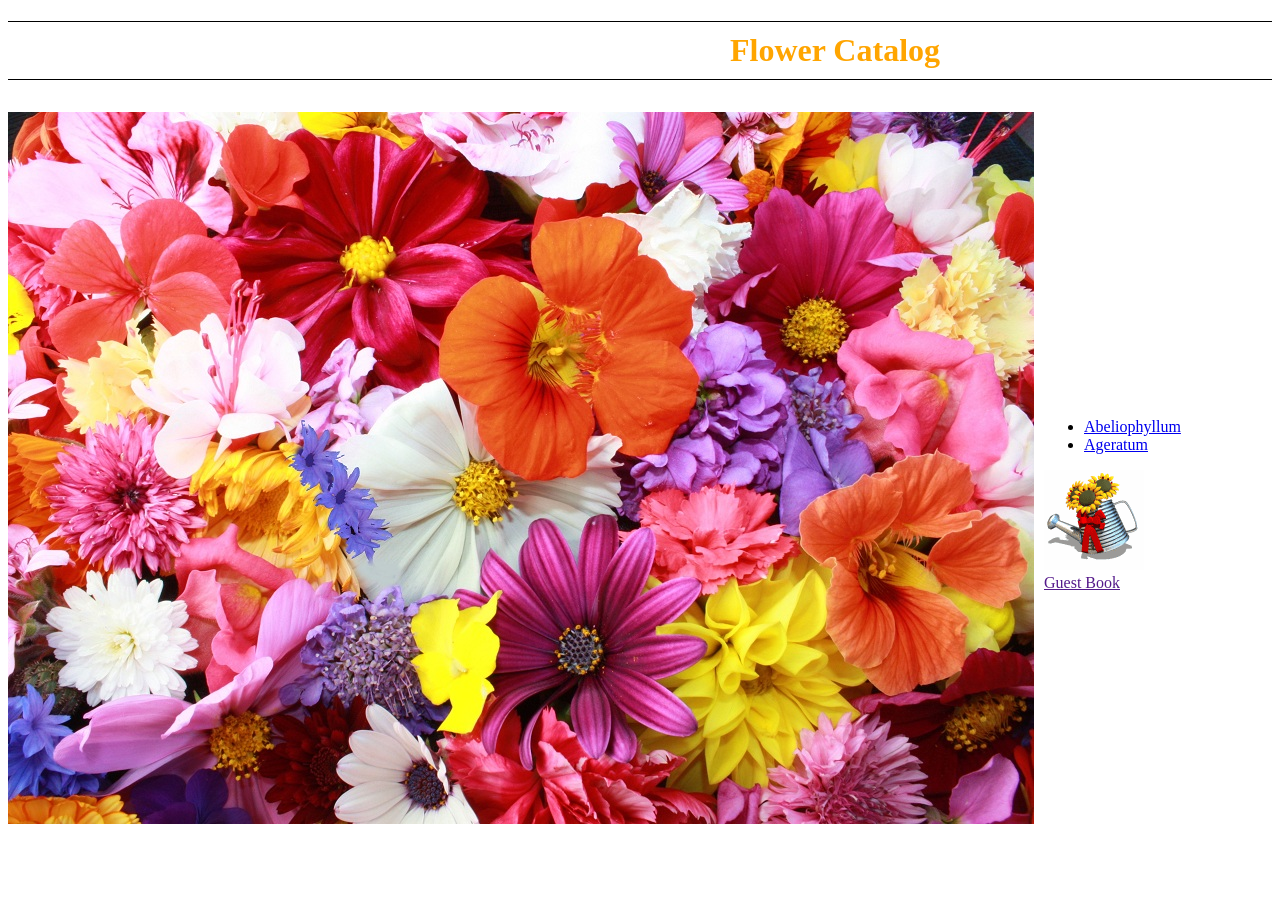
<file: index.html>
<!DOCTYPE html>
<html>

<head>
  <title>Flower Catalog</title>
  <link rel="stylesheet" type="text/css" media="screen" href="main.css" />
  <script src="main.js"></script>

</head>

<body>
  <h1 class="heading">Flower Catalog</h1>
  <div class="main">
    <div class="flower">
      <img src="./images/flower.jpg" alt="flower">
    </div>
    <div class="menu">
      <ul>
        <li>
          <a href="https://en.wikipedia.org/wiki/Abeliophyllum">Abeliophyllum</a>
        </li>
        <li>
          <a href="https://en.wikipedia.org/wiki/Ageratum">Ageratum</a>
        </li>
      </ul>
      <img id="jar" src="./images/wattering-jar.gif" alt="watering-jar">
      <div>
        <a href="">Guest Book</a>
      </div>
    </div>
  </div>
</body>
</file>
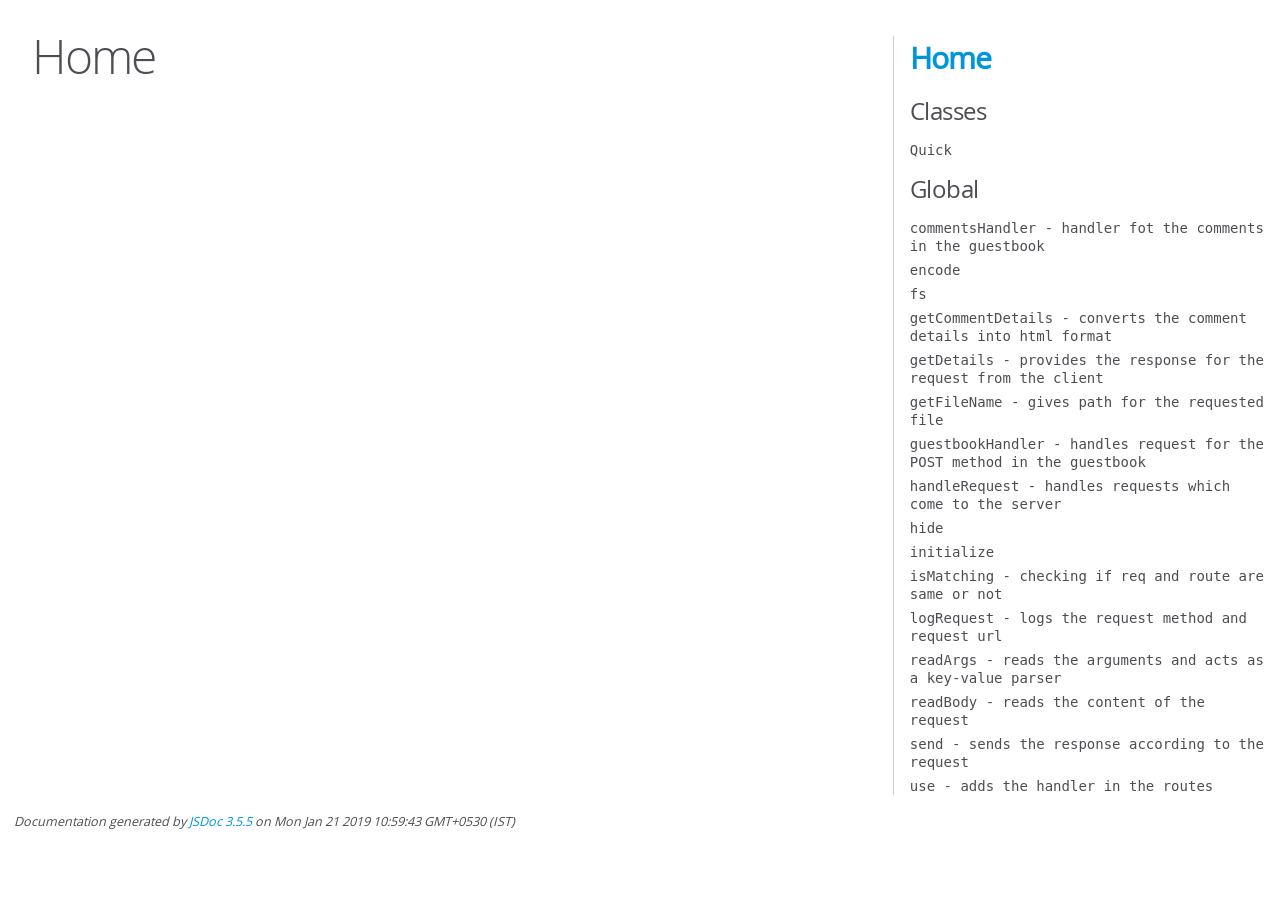
<file: out/index.html>
<!DOCTYPE html>
<html lang="en">
<head>
    <meta charset="utf-8">
    <title>JSDoc: Home</title>

    <script src="scripts/prettify/prettify.js"> </script>
    <script src="scripts/prettify/lang-css.js"> </script>
    <!--[if lt IE 9]>
      <script src="//html5shiv.googlecode.com/svn/trunk/html5.js"></script>
    <![endif]-->
    <link type="text/css" rel="stylesheet" href="styles/prettify-tomorrow.css">
    <link type="text/css" rel="stylesheet" href="styles/jsdoc-default.css">
</head>

<body>

<div id="main">

    <h1 class="page-title">Home</h1>

    



    


    <h3> </h3>










    









</div>

<nav>
    <h2><a href="index.html">Home</a></h2><h3>Classes</h3><ul><li><a href="Quick.html">Quick</a></li></ul><h3>Global</h3><ul><li><a href="global.html#commentsHandler-handlerfotthecommentsintheguestbook">commentsHandler - handler fot the comments in the guestbook</a></li><li><a href="global.html#encode">encode</a></li><li><a href="global.html#fs">fs</a></li><li><a href="global.html#getCommentDetails-convertsthecommentdetailsintohtmlformat">getCommentDetails - converts the comment details into html format</a></li><li><a href="global.html#getDetails-providestheresponsefortherequestfromtheclient">getDetails - provides the response for the request from the client</a></li><li><a href="global.html#getFileName-givespathfortherequestedfile">getFileName - gives path for the requested file</a></li><li><a href="global.html#guestbookHandler-handlesrequestforthePOSTmethodintheguestbook">guestbookHandler - handles request for the POST method in the guestbook</a></li><li><a href="global.html#handleRequest-handlesrequestswhichcometotheserver">handleRequest - handles requests which come to the server</a></li><li><a href="global.html#hide">hide</a></li><li><a href="global.html#initialize">initialize</a></li><li><a href="global.html#isMatching-checkingifreqandroutearesameornot">isMatching - checking if req and route are same or not</a></li><li><a href="global.html#logRequest-logstherequestmethodandrequesturl">logRequest - logs the request method and request url</a></li><li><a href="global.html#readArgs-readstheargumentsandactsasakey-valueparser">readArgs - reads the arguments and acts as a key-value parser</a></li><li><a href="global.html#readBody-readsthecontentoftherequest">readBody - reads the content of the request</a></li><li><a href="global.html#send-sendstheresponseaccordingtotherequest">send - sends the response according to the request</a></li><li><a href="global.html#use-addsthehandlerintheroutes">use - adds the handler in the routes</a></li></ul>
</nav>

<br class="clear">

<footer>
    Documentation generated by <a href="https://github.com/jsdoc3/jsdoc">JSDoc 3.5.5</a> on Mon Jan 21 2019 10:59:43 GMT+0530 (IST)
</footer>

<script> prettyPrint(); </script>
<script src="scripts/linenumber.js"> </script>
</body>
</html>
</file>
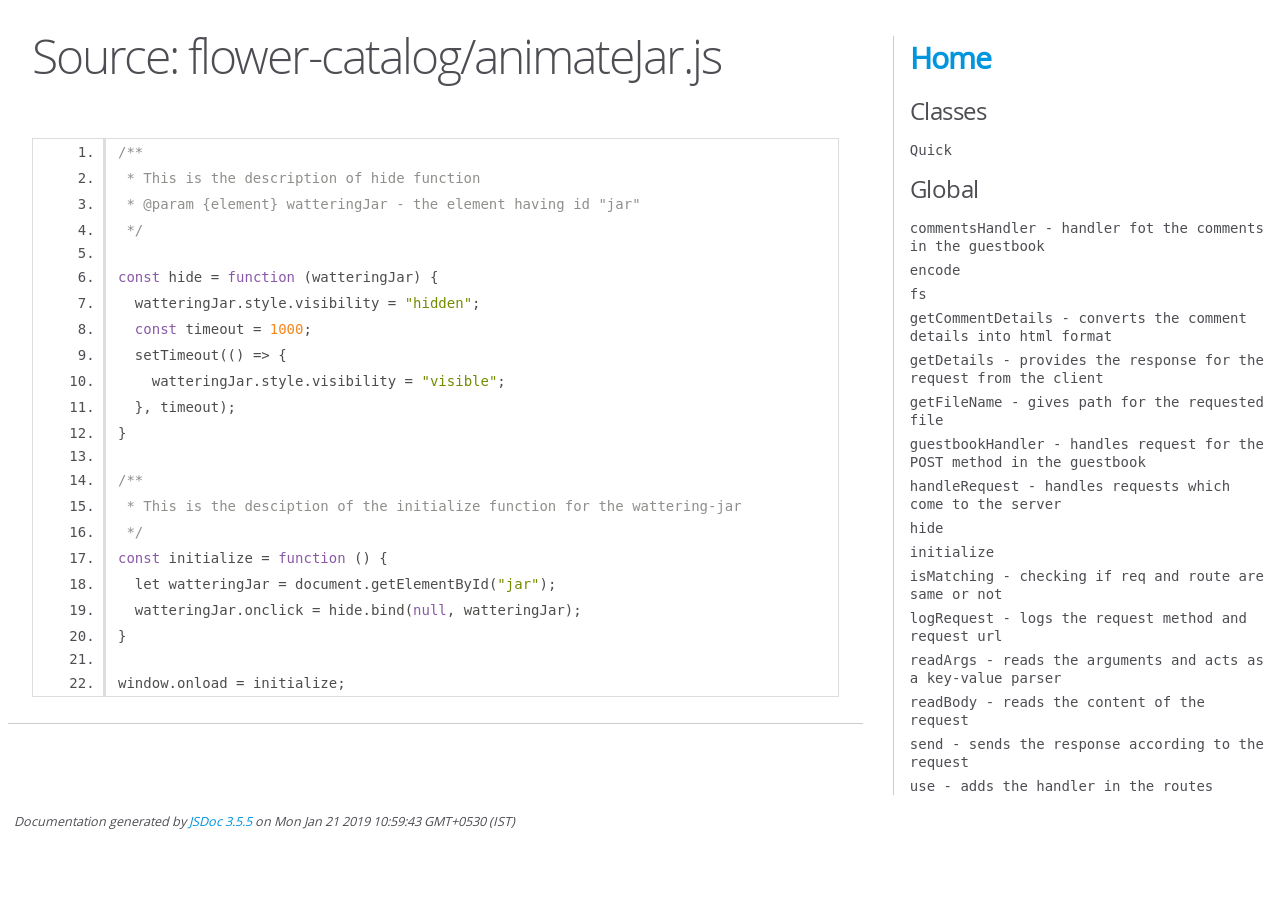
<file: out/flower-catalog_animateJar.js.html>
<!DOCTYPE html>
<html lang="en">
<head>
    <meta charset="utf-8">
    <title>JSDoc: Source: flower-catalog/animateJar.js</title>

    <script src="scripts/prettify/prettify.js"> </script>
    <script src="scripts/prettify/lang-css.js"> </script>
    <!--[if lt IE 9]>
      <script src="//html5shiv.googlecode.com/svn/trunk/html5.js"></script>
    <![endif]-->
    <link type="text/css" rel="stylesheet" href="styles/prettify-tomorrow.css">
    <link type="text/css" rel="stylesheet" href="styles/jsdoc-default.css">
</head>

<body>

<div id="main">

    <h1 class="page-title">Source: flower-catalog/animateJar.js</h1>

    



    
    <section>
        <article>
            <pre class="prettyprint source linenums"><code>/**
 * This is the description of hide function
 * @param {element} watteringJar - the element having id "jar"
 */

const hide = function (watteringJar) {
  watteringJar.style.visibility = "hidden";
  const timeout = 1000;
  setTimeout(() => {
    watteringJar.style.visibility = "visible";
  }, timeout);
}

/**
 * This is the desciption of the initialize function for the wattering-jar
 */
const initialize = function () {
  let watteringJar = document.getElementById("jar");
  watteringJar.onclick = hide.bind(null, watteringJar);
}

window.onload = initialize;</code></pre>
        </article>
    </section>




</div>

<nav>
    <h2><a href="index.html">Home</a></h2><h3>Classes</h3><ul><li><a href="Quick.html">Quick</a></li></ul><h3>Global</h3><ul><li><a href="global.html#commentsHandler-handlerfotthecommentsintheguestbook">commentsHandler - handler fot the comments in the guestbook</a></li><li><a href="global.html#encode">encode</a></li><li><a href="global.html#fs">fs</a></li><li><a href="global.html#getCommentDetails-convertsthecommentdetailsintohtmlformat">getCommentDetails - converts the comment details into html format</a></li><li><a href="global.html#getDetails-providestheresponsefortherequestfromtheclient">getDetails - provides the response for the request from the client</a></li><li><a href="global.html#getFileName-givespathfortherequestedfile">getFileName - gives path for the requested file</a></li><li><a href="global.html#guestbookHandler-handlesrequestforthePOSTmethodintheguestbook">guestbookHandler - handles request for the POST method in the guestbook</a></li><li><a href="global.html#handleRequest-handlesrequestswhichcometotheserver">handleRequest - handles requests which come to the server</a></li><li><a href="global.html#hide">hide</a></li><li><a href="global.html#initialize">initialize</a></li><li><a href="global.html#isMatching-checkingifreqandroutearesameornot">isMatching - checking if req and route are same or not</a></li><li><a href="global.html#logRequest-logstherequestmethodandrequesturl">logRequest - logs the request method and request url</a></li><li><a href="global.html#readArgs-readstheargumentsandactsasakey-valueparser">readArgs - reads the arguments and acts as a key-value parser</a></li><li><a href="global.html#readBody-readsthecontentoftherequest">readBody - reads the content of the request</a></li><li><a href="global.html#send-sendstheresponseaccordingtotherequest">send - sends the response according to the request</a></li><li><a href="global.html#use-addsthehandlerintheroutes">use - adds the handler in the routes</a></li></ul>
</nav>

<br class="clear">

<footer>
    Documentation generated by <a href="https://github.com/jsdoc3/jsdoc">JSDoc 3.5.5</a> on Mon Jan 21 2019 10:59:43 GMT+0530 (IST)
</footer>

<script> prettyPrint(); </script>
<script src="scripts/linenumber.js"> </script>
</body>
</html>
</file>
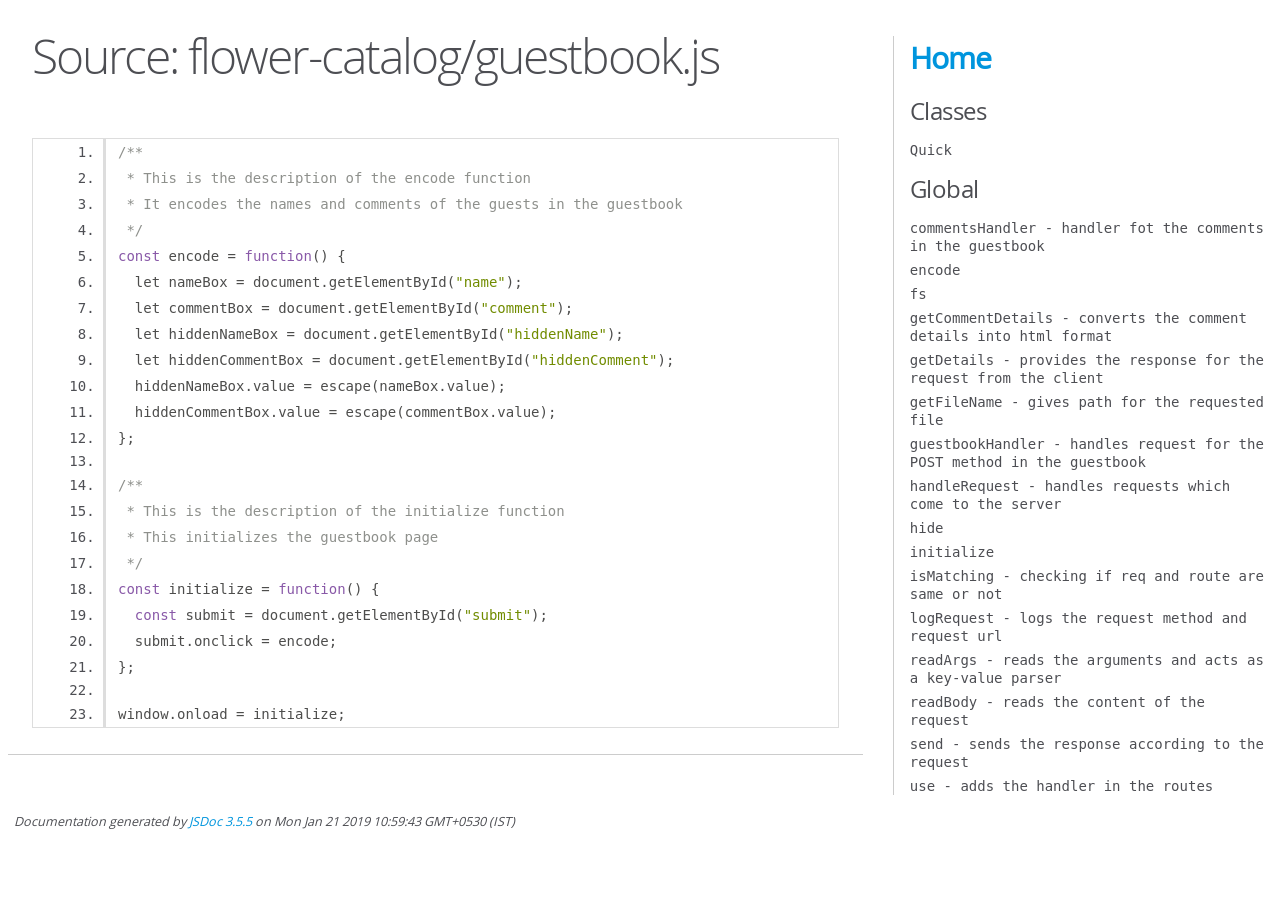
<file: out/flower-catalog_guestbook.js.html>
<!DOCTYPE html>
<html lang="en">
<head>
    <meta charset="utf-8">
    <title>JSDoc: Source: flower-catalog/guestbook.js</title>

    <script src="scripts/prettify/prettify.js"> </script>
    <script src="scripts/prettify/lang-css.js"> </script>
    <!--[if lt IE 9]>
      <script src="//html5shiv.googlecode.com/svn/trunk/html5.js"></script>
    <![endif]-->
    <link type="text/css" rel="stylesheet" href="styles/prettify-tomorrow.css">
    <link type="text/css" rel="stylesheet" href="styles/jsdoc-default.css">
</head>

<body>

<div id="main">

    <h1 class="page-title">Source: flower-catalog/guestbook.js</h1>

    



    
    <section>
        <article>
            <pre class="prettyprint source linenums"><code>/**
 * This is the description of the encode function
 * It encodes the names and comments of the guests in the guestbook
 */
const encode = function() {
  let nameBox = document.getElementById("name");
  let commentBox = document.getElementById("comment");
  let hiddenNameBox = document.getElementById("hiddenName");
  let hiddenCommentBox = document.getElementById("hiddenComment");
  hiddenNameBox.value = escape(nameBox.value);
  hiddenCommentBox.value = escape(commentBox.value);
};

/**
 * This is the description of the initialize function
 * This initializes the guestbook page
 */
const initialize = function() {
  const submit = document.getElementById("submit");
  submit.onclick = encode;
};

window.onload = initialize;
</code></pre>
        </article>
    </section>




</div>

<nav>
    <h2><a href="index.html">Home</a></h2><h3>Classes</h3><ul><li><a href="Quick.html">Quick</a></li></ul><h3>Global</h3><ul><li><a href="global.html#commentsHandler-handlerfotthecommentsintheguestbook">commentsHandler - handler fot the comments in the guestbook</a></li><li><a href="global.html#encode">encode</a></li><li><a href="global.html#fs">fs</a></li><li><a href="global.html#getCommentDetails-convertsthecommentdetailsintohtmlformat">getCommentDetails - converts the comment details into html format</a></li><li><a href="global.html#getDetails-providestheresponsefortherequestfromtheclient">getDetails - provides the response for the request from the client</a></li><li><a href="global.html#getFileName-givespathfortherequestedfile">getFileName - gives path for the requested file</a></li><li><a href="global.html#guestbookHandler-handlesrequestforthePOSTmethodintheguestbook">guestbookHandler - handles request for the POST method in the guestbook</a></li><li><a href="global.html#handleRequest-handlesrequestswhichcometotheserver">handleRequest - handles requests which come to the server</a></li><li><a href="global.html#hide">hide</a></li><li><a href="global.html#initialize">initialize</a></li><li><a href="global.html#isMatching-checkingifreqandroutearesameornot">isMatching - checking if req and route are same or not</a></li><li><a href="global.html#logRequest-logstherequestmethodandrequesturl">logRequest - logs the request method and request url</a></li><li><a href="global.html#readArgs-readstheargumentsandactsasakey-valueparser">readArgs - reads the arguments and acts as a key-value parser</a></li><li><a href="global.html#readBody-readsthecontentoftherequest">readBody - reads the content of the request</a></li><li><a href="global.html#send-sendstheresponseaccordingtotherequest">send - sends the response according to the request</a></li><li><a href="global.html#use-addsthehandlerintheroutes">use - adds the handler in the routes</a></li></ul>
</nav>

<br class="clear">

<footer>
    Documentation generated by <a href="https://github.com/jsdoc3/jsdoc">JSDoc 3.5.5</a> on Mon Jan 21 2019 10:59:43 GMT+0530 (IST)
</footer>

<script> prettyPrint(); </script>
<script src="scripts/linenumber.js"> </script>
</body>
</html>
</file>
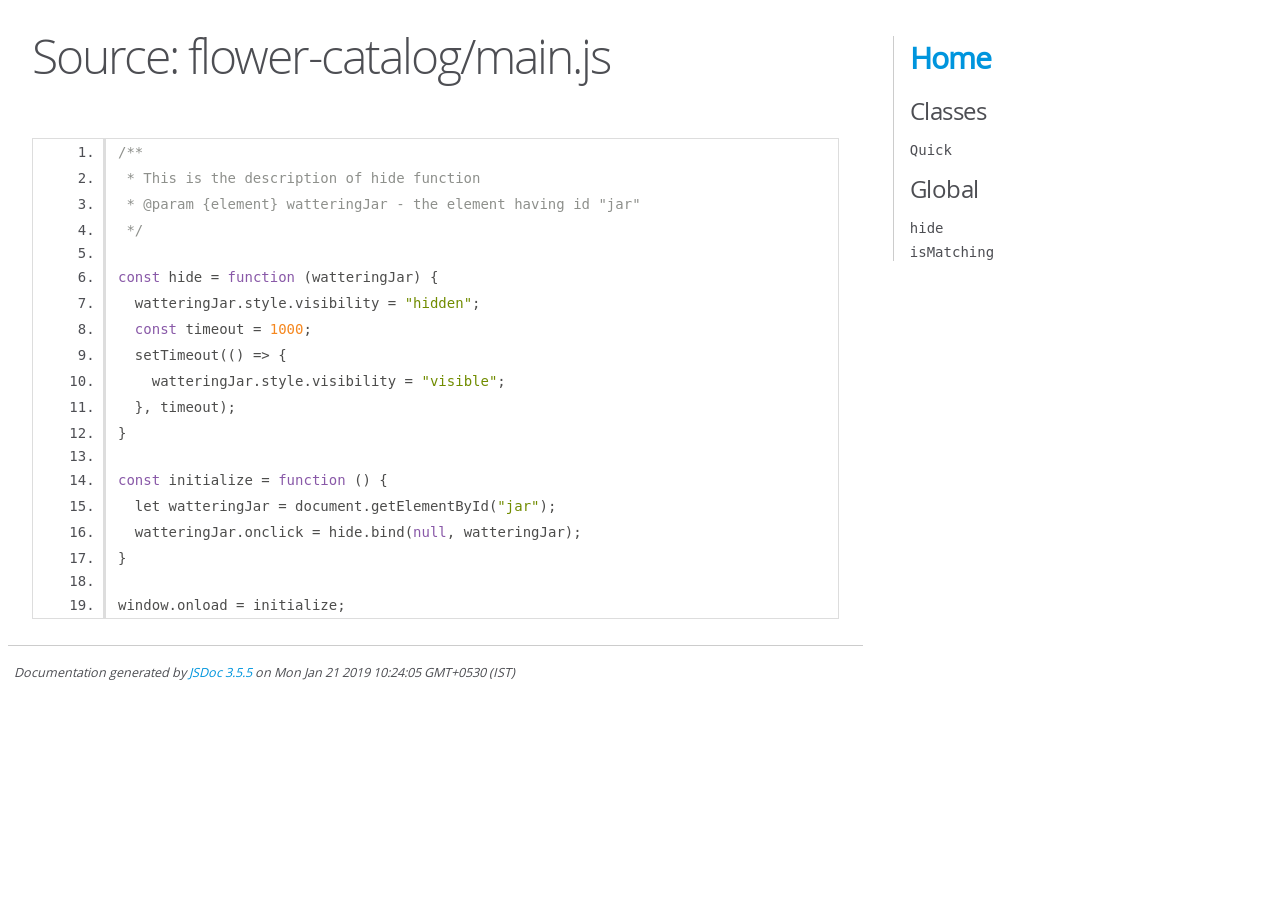
<file: out/flower-catalog_main.js.html>
<!DOCTYPE html>
<html lang="en">
<head>
    <meta charset="utf-8">
    <title>JSDoc: Source: flower-catalog/main.js</title>

    <script src="scripts/prettify/prettify.js"> </script>
    <script src="scripts/prettify/lang-css.js"> </script>
    <!--[if lt IE 9]>
      <script src="//html5shiv.googlecode.com/svn/trunk/html5.js"></script>
    <![endif]-->
    <link type="text/css" rel="stylesheet" href="styles/prettify-tomorrow.css">
    <link type="text/css" rel="stylesheet" href="styles/jsdoc-default.css">
</head>

<body>

<div id="main">

    <h1 class="page-title">Source: flower-catalog/main.js</h1>

    



    
    <section>
        <article>
            <pre class="prettyprint source linenums"><code>/**
 * This is the description of hide function
 * @param {element} watteringJar - the element having id "jar"
 */

const hide = function (watteringJar) {
  watteringJar.style.visibility = "hidden";
  const timeout = 1000;
  setTimeout(() => {
    watteringJar.style.visibility = "visible";
  }, timeout);
}

const initialize = function () {
  let watteringJar = document.getElementById("jar");
  watteringJar.onclick = hide.bind(null, watteringJar);
}

window.onload = initialize;</code></pre>
        </article>
    </section>




</div>

<nav>
    <h2><a href="index.html">Home</a></h2><h3>Classes</h3><ul><li><a href="Quick.html">Quick</a></li></ul><h3>Global</h3><ul><li><a href="global.html#hide">hide</a></li><li><a href="global.html#isMatching">isMatching</a></li></ul>
</nav>

<br class="clear">

<footer>
    Documentation generated by <a href="https://github.com/jsdoc3/jsdoc">JSDoc 3.5.5</a> on Mon Jan 21 2019 10:24:05 GMT+0530 (IST)
</footer>

<script> prettyPrint(); </script>
<script src="scripts/linenumber.js"> </script>
</body>
</html>
</file>
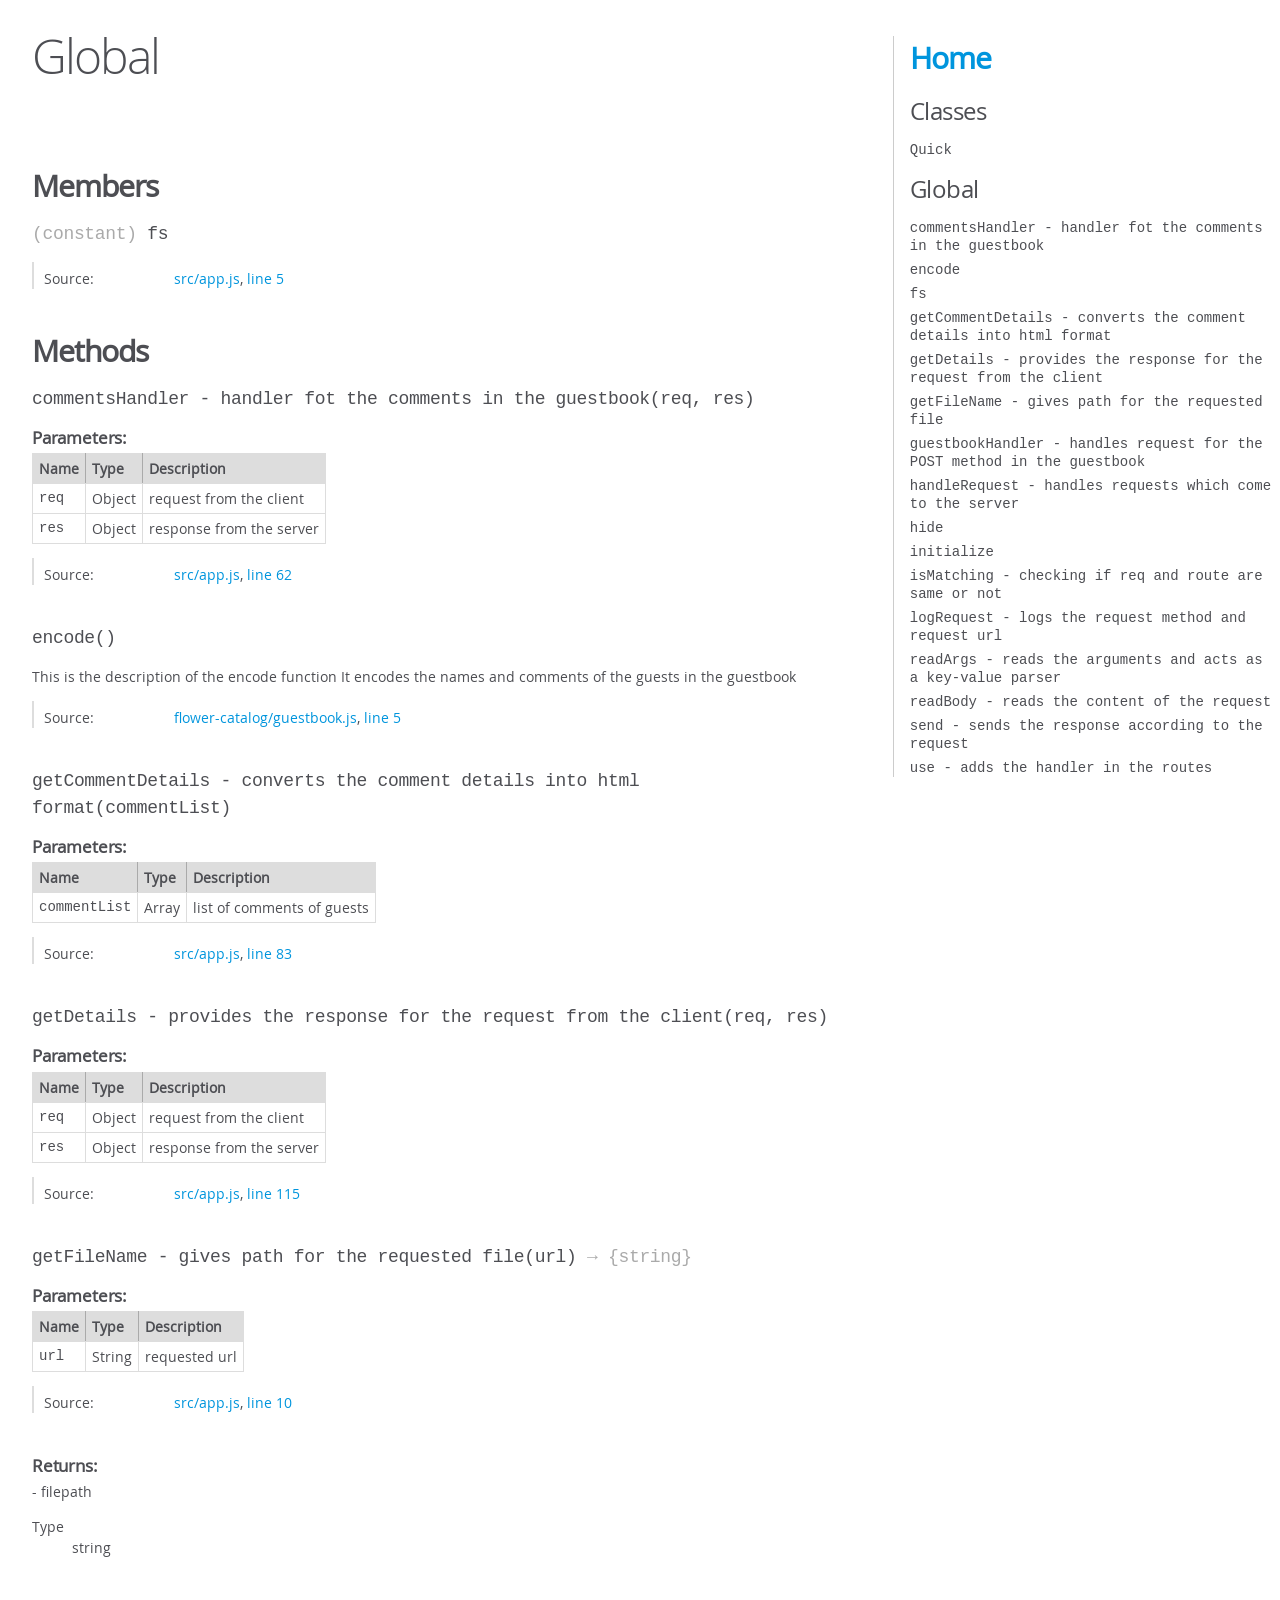
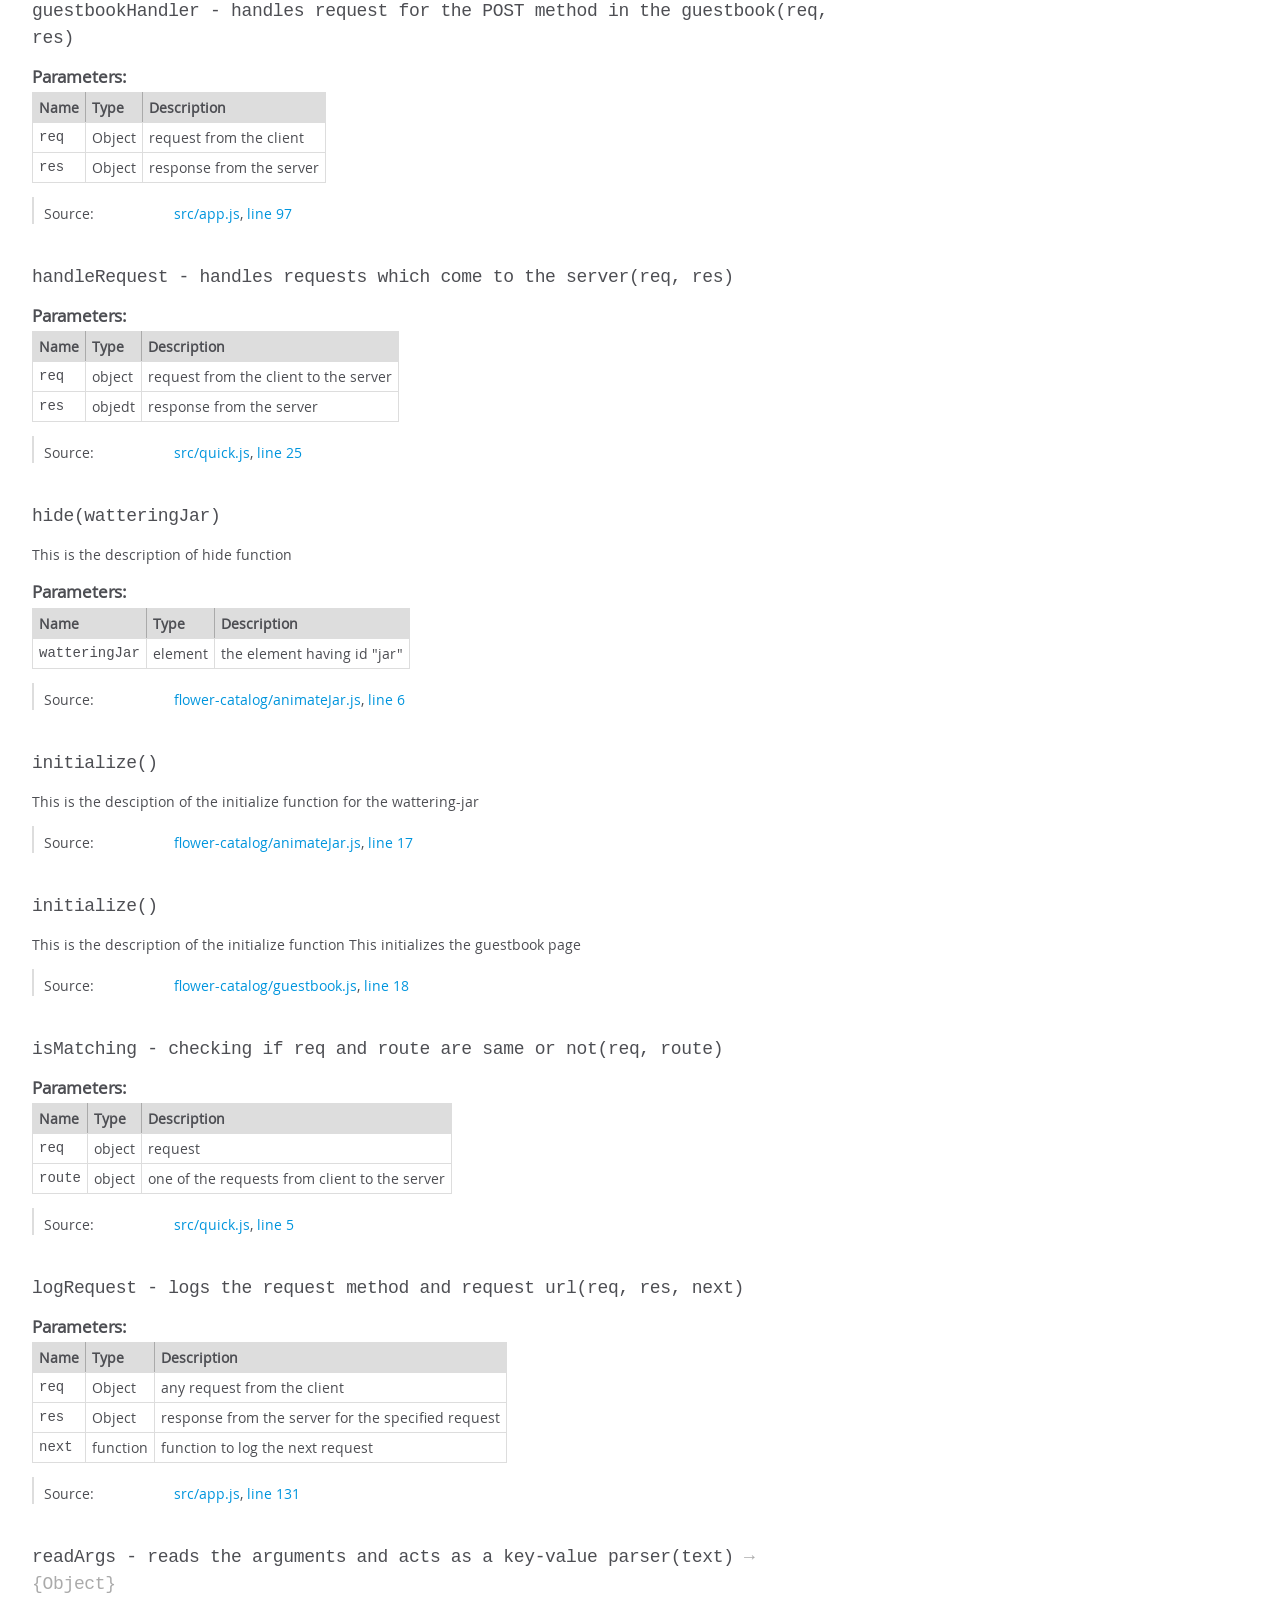
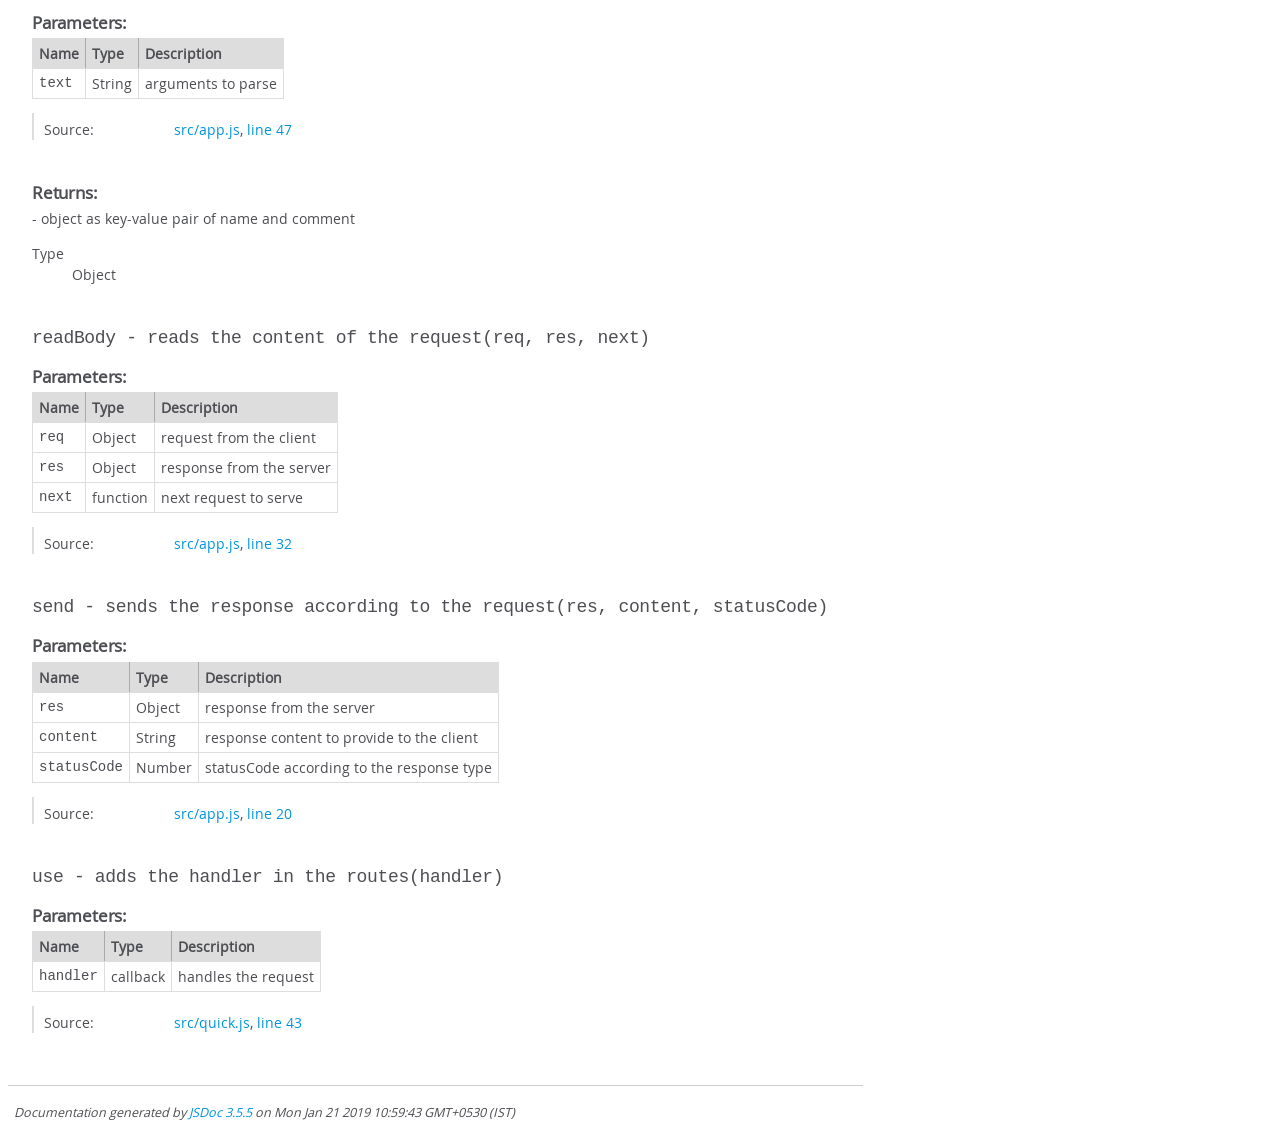
<file: out/global.html>
<!DOCTYPE html>
<html lang="en">
<head>
    <meta charset="utf-8">
    <title>JSDoc: Global</title>

    <script src="scripts/prettify/prettify.js"> </script>
    <script src="scripts/prettify/lang-css.js"> </script>
    <!--[if lt IE 9]>
      <script src="//html5shiv.googlecode.com/svn/trunk/html5.js"></script>
    <![endif]-->
    <link type="text/css" rel="stylesheet" href="styles/prettify-tomorrow.css">
    <link type="text/css" rel="stylesheet" href="styles/jsdoc-default.css">
</head>

<body>

<div id="main">

    <h1 class="page-title">Global</h1>

    




<section>

<header>
    
        <h2></h2>
        
    
</header>

<article>
    <div class="container-overview">
    
        

        


<dl class="details">

    

    

    

    

    

    

    

    

    

    

    

    

    

    

    

    
</dl>


        
    
    </div>

    

    

    

    

    

    

    
        <h3 class="subsection-title">Members</h3>

        
            
<h4 class="name" id="fs"><span class="type-signature">(constant) </span>fs<span class="type-signature"></span></h4>










<dl class="details">

    

    

    

    

    

    

    

    

    

    

    

    

    
    <dt class="tag-source">Source:</dt>
    <dd class="tag-source"><ul class="dummy"><li>
        <a href="src_app.js.html">src/app.js</a>, <a href="src_app.js.html#line5">line 5</a>
    </li></ul></dd>
    

    

    

    
</dl>






        
    

    
        <h3 class="subsection-title">Methods</h3>

        
            

    

    
    <h4 class="name" id="commentsHandler-handlerfotthecommentsintheguestbook"><span class="type-signature"></span>commentsHandler - handler fot the comments in the guestbook<span class="signature">(req, res)</span><span class="type-signature"></span></h4>
    

    











    <h5>Parameters:</h5>
    

<table class="params">
    <thead>
    <tr>
        
        <th>Name</th>
        

        <th>Type</th>

        

        

        <th class="last">Description</th>
    </tr>
    </thead>

    <tbody>
    

        <tr>
            
                <td class="name"><code>req</code></td>
            

            <td class="type">
            
                
<span class="param-type">Object</span>


            
            </td>

            

            

            <td class="description last">request from the client</td>
        </tr>

    

        <tr>
            
                <td class="name"><code>res</code></td>
            

            <td class="type">
            
                
<span class="param-type">Object</span>


            
            </td>

            

            

            <td class="description last">response from the server</td>
        </tr>

    
    </tbody>
</table>






<dl class="details">

    

    

    

    

    

    

    

    

    

    

    

    

    
    <dt class="tag-source">Source:</dt>
    <dd class="tag-source"><ul class="dummy"><li>
        <a href="src_app.js.html">src/app.js</a>, <a href="src_app.js.html#line62">line 62</a>
    </li></ul></dd>
    

    

    

    
</dl>


















        
            

    

    
    <h4 class="name" id="encode"><span class="type-signature"></span>encode<span class="signature">()</span><span class="type-signature"></span></h4>
    

    



<div class="description">
    This is the description of the encode function
It encodes the names and comments of the guests in the guestbook
</div>













<dl class="details">

    

    

    

    

    

    

    

    

    

    

    

    

    
    <dt class="tag-source">Source:</dt>
    <dd class="tag-source"><ul class="dummy"><li>
        <a href="flower-catalog_guestbook.js.html">flower-catalog/guestbook.js</a>, <a href="flower-catalog_guestbook.js.html#line5">line 5</a>
    </li></ul></dd>
    

    

    

    
</dl>


















        
            

    

    
    <h4 class="name" id="getCommentDetails-convertsthecommentdetailsintohtmlformat"><span class="type-signature"></span>getCommentDetails - converts the comment details into html format<span class="signature">(commentList)</span><span class="type-signature"></span></h4>
    

    











    <h5>Parameters:</h5>
    

<table class="params">
    <thead>
    <tr>
        
        <th>Name</th>
        

        <th>Type</th>

        

        

        <th class="last">Description</th>
    </tr>
    </thead>

    <tbody>
    

        <tr>
            
                <td class="name"><code>commentList</code></td>
            

            <td class="type">
            
                
<span class="param-type">Array</span>


            
            </td>

            

            

            <td class="description last">list of comments of guests</td>
        </tr>

    
    </tbody>
</table>






<dl class="details">

    

    

    

    

    

    

    

    

    

    

    

    

    
    <dt class="tag-source">Source:</dt>
    <dd class="tag-source"><ul class="dummy"><li>
        <a href="src_app.js.html">src/app.js</a>, <a href="src_app.js.html#line83">line 83</a>
    </li></ul></dd>
    

    

    

    
</dl>


















        
            

    

    
    <h4 class="name" id="getDetails-providestheresponsefortherequestfromtheclient"><span class="type-signature"></span>getDetails - provides the response for the request from the client<span class="signature">(req, res)</span><span class="type-signature"></span></h4>
    

    











    <h5>Parameters:</h5>
    

<table class="params">
    <thead>
    <tr>
        
        <th>Name</th>
        

        <th>Type</th>

        

        

        <th class="last">Description</th>
    </tr>
    </thead>

    <tbody>
    

        <tr>
            
                <td class="name"><code>req</code></td>
            

            <td class="type">
            
                
<span class="param-type">Object</span>


            
            </td>

            

            

            <td class="description last">request from the client</td>
        </tr>

    

        <tr>
            
                <td class="name"><code>res</code></td>
            

            <td class="type">
            
                
<span class="param-type">Object</span>


            
            </td>

            

            

            <td class="description last">response from the server</td>
        </tr>

    
    </tbody>
</table>






<dl class="details">

    

    

    

    

    

    

    

    

    

    

    

    

    
    <dt class="tag-source">Source:</dt>
    <dd class="tag-source"><ul class="dummy"><li>
        <a href="src_app.js.html">src/app.js</a>, <a href="src_app.js.html#line115">line 115</a>
    </li></ul></dd>
    

    

    

    
</dl>


















        
            

    

    
    <h4 class="name" id="getFileName-givespathfortherequestedfile"><span class="type-signature"></span>getFileName - gives path for the requested file<span class="signature">(url)</span><span class="type-signature"> &rarr; {string}</span></h4>
    

    











    <h5>Parameters:</h5>
    

<table class="params">
    <thead>
    <tr>
        
        <th>Name</th>
        

        <th>Type</th>

        

        

        <th class="last">Description</th>
    </tr>
    </thead>

    <tbody>
    

        <tr>
            
                <td class="name"><code>url</code></td>
            

            <td class="type">
            
                
<span class="param-type">String</span>


            
            </td>

            

            

            <td class="description last">requested url</td>
        </tr>

    
    </tbody>
</table>






<dl class="details">

    

    

    

    

    

    

    

    

    

    

    

    

    
    <dt class="tag-source">Source:</dt>
    <dd class="tag-source"><ul class="dummy"><li>
        <a href="src_app.js.html">src/app.js</a>, <a href="src_app.js.html#line10">line 10</a>
    </li></ul></dd>
    

    

    

    
</dl>













<h5>Returns:</h5>

        
<div class="param-desc">
    - filepath
</div>



<dl>
    <dt>
        Type
    </dt>
    <dd>
        
<span class="param-type">string</span>


    </dd>
</dl>

    





        
            

    

    
    <h4 class="name" id="guestbookHandler-handlesrequestforthePOSTmethodintheguestbook"><span class="type-signature"></span>guestbookHandler - handles request for the POST method in the guestbook<span class="signature">(req, res)</span><span class="type-signature"></span></h4>
    

    











    <h5>Parameters:</h5>
    

<table class="params">
    <thead>
    <tr>
        
        <th>Name</th>
        

        <th>Type</th>

        

        

        <th class="last">Description</th>
    </tr>
    </thead>

    <tbody>
    

        <tr>
            
                <td class="name"><code>req</code></td>
            

            <td class="type">
            
                
<span class="param-type">Object</span>


            
            </td>

            

            

            <td class="description last">request from the client</td>
        </tr>

    

        <tr>
            
                <td class="name"><code>res</code></td>
            

            <td class="type">
            
                
<span class="param-type">Object</span>


            
            </td>

            

            

            <td class="description last">response from the server</td>
        </tr>

    
    </tbody>
</table>






<dl class="details">

    

    

    

    

    

    

    

    

    

    

    

    

    
    <dt class="tag-source">Source:</dt>
    <dd class="tag-source"><ul class="dummy"><li>
        <a href="src_app.js.html">src/app.js</a>, <a href="src_app.js.html#line97">line 97</a>
    </li></ul></dd>
    

    

    

    
</dl>


















        
            

    

    
    <h4 class="name" id="handleRequest-handlesrequestswhichcometotheserver"><span class="type-signature"></span>handleRequest - handles requests which come to the server<span class="signature">(req, res)</span><span class="type-signature"></span></h4>
    

    











    <h5>Parameters:</h5>
    

<table class="params">
    <thead>
    <tr>
        
        <th>Name</th>
        

        <th>Type</th>

        

        

        <th class="last">Description</th>
    </tr>
    </thead>

    <tbody>
    

        <tr>
            
                <td class="name"><code>req</code></td>
            

            <td class="type">
            
                
<span class="param-type">object</span>


            
            </td>

            

            

            <td class="description last">request from the client to the server</td>
        </tr>

    

        <tr>
            
                <td class="name"><code>res</code></td>
            

            <td class="type">
            
                
<span class="param-type">objedt</span>


            
            </td>

            

            

            <td class="description last">response from the server</td>
        </tr>

    
    </tbody>
</table>






<dl class="details">

    

    

    

    

    

    

    

    

    

    

    

    

    
    <dt class="tag-source">Source:</dt>
    <dd class="tag-source"><ul class="dummy"><li>
        <a href="src_quick.js.html">src/quick.js</a>, <a href="src_quick.js.html#line25">line 25</a>
    </li></ul></dd>
    

    

    

    
</dl>


















        
            

    

    
    <h4 class="name" id="hide"><span class="type-signature"></span>hide<span class="signature">(watteringJar)</span><span class="type-signature"></span></h4>
    

    



<div class="description">
    This is the description of hide function
</div>









    <h5>Parameters:</h5>
    

<table class="params">
    <thead>
    <tr>
        
        <th>Name</th>
        

        <th>Type</th>

        

        

        <th class="last">Description</th>
    </tr>
    </thead>

    <tbody>
    

        <tr>
            
                <td class="name"><code>watteringJar</code></td>
            

            <td class="type">
            
                
<span class="param-type">element</span>


            
            </td>

            

            

            <td class="description last">the element having id "jar"</td>
        </tr>

    
    </tbody>
</table>






<dl class="details">

    

    

    

    

    

    

    

    

    

    

    

    

    
    <dt class="tag-source">Source:</dt>
    <dd class="tag-source"><ul class="dummy"><li>
        <a href="flower-catalog_animateJar.js.html">flower-catalog/animateJar.js</a>, <a href="flower-catalog_animateJar.js.html#line6">line 6</a>
    </li></ul></dd>
    

    

    

    
</dl>


















        
            

    

    
    <h4 class="name" id="initialize"><span class="type-signature"></span>initialize<span class="signature">()</span><span class="type-signature"></span></h4>
    

    



<div class="description">
    This is the desciption of the initialize function for the wattering-jar
</div>













<dl class="details">

    

    

    

    

    

    

    

    

    

    

    

    

    
    <dt class="tag-source">Source:</dt>
    <dd class="tag-source"><ul class="dummy"><li>
        <a href="flower-catalog_animateJar.js.html">flower-catalog/animateJar.js</a>, <a href="flower-catalog_animateJar.js.html#line17">line 17</a>
    </li></ul></dd>
    

    

    

    
</dl>


















        
            

    

    
    <h4 class="name" id="initialize"><span class="type-signature"></span>initialize<span class="signature">()</span><span class="type-signature"></span></h4>
    

    



<div class="description">
    This is the description of the initialize function
This initializes the guestbook page
</div>













<dl class="details">

    

    

    

    

    

    

    

    

    

    

    

    

    
    <dt class="tag-source">Source:</dt>
    <dd class="tag-source"><ul class="dummy"><li>
        <a href="flower-catalog_guestbook.js.html">flower-catalog/guestbook.js</a>, <a href="flower-catalog_guestbook.js.html#line18">line 18</a>
    </li></ul></dd>
    

    

    

    
</dl>


















        
            

    

    
    <h4 class="name" id="isMatching-checkingifreqandroutearesameornot"><span class="type-signature"></span>isMatching - checking if req and route are same or not<span class="signature">(req, route)</span><span class="type-signature"></span></h4>
    

    











    <h5>Parameters:</h5>
    

<table class="params">
    <thead>
    <tr>
        
        <th>Name</th>
        

        <th>Type</th>

        

        

        <th class="last">Description</th>
    </tr>
    </thead>

    <tbody>
    

        <tr>
            
                <td class="name"><code>req</code></td>
            

            <td class="type">
            
                
<span class="param-type">object</span>


            
            </td>

            

            

            <td class="description last">request</td>
        </tr>

    

        <tr>
            
                <td class="name"><code>route</code></td>
            

            <td class="type">
            
                
<span class="param-type">object</span>


            
            </td>

            

            

            <td class="description last">one of the requests from client to the server</td>
        </tr>

    
    </tbody>
</table>






<dl class="details">

    

    

    

    

    

    

    

    

    

    

    

    

    
    <dt class="tag-source">Source:</dt>
    <dd class="tag-source"><ul class="dummy"><li>
        <a href="src_quick.js.html">src/quick.js</a>, <a href="src_quick.js.html#line5">line 5</a>
    </li></ul></dd>
    

    

    

    
</dl>


















        
            

    

    
    <h4 class="name" id="logRequest-logstherequestmethodandrequesturl"><span class="type-signature"></span>logRequest - logs the request method and request url<span class="signature">(req, res, next)</span><span class="type-signature"></span></h4>
    

    











    <h5>Parameters:</h5>
    

<table class="params">
    <thead>
    <tr>
        
        <th>Name</th>
        

        <th>Type</th>

        

        

        <th class="last">Description</th>
    </tr>
    </thead>

    <tbody>
    

        <tr>
            
                <td class="name"><code>req</code></td>
            

            <td class="type">
            
                
<span class="param-type">Object</span>


            
            </td>

            

            

            <td class="description last">any request from the client</td>
        </tr>

    

        <tr>
            
                <td class="name"><code>res</code></td>
            

            <td class="type">
            
                
<span class="param-type">Object</span>


            
            </td>

            

            

            <td class="description last">response from the server for the specified request</td>
        </tr>

    

        <tr>
            
                <td class="name"><code>next</code></td>
            

            <td class="type">
            
                
<span class="param-type">function</span>


            
            </td>

            

            

            <td class="description last">function to log the next request</td>
        </tr>

    
    </tbody>
</table>






<dl class="details">

    

    

    

    

    

    

    

    

    

    

    

    

    
    <dt class="tag-source">Source:</dt>
    <dd class="tag-source"><ul class="dummy"><li>
        <a href="src_app.js.html">src/app.js</a>, <a href="src_app.js.html#line131">line 131</a>
    </li></ul></dd>
    

    

    

    
</dl>


















        
            

    

    
    <h4 class="name" id="readArgs-readstheargumentsandactsasakey-valueparser"><span class="type-signature"></span>readArgs - reads the arguments and acts as a key-value parser<span class="signature">(text)</span><span class="type-signature"> &rarr; {Object}</span></h4>
    

    











    <h5>Parameters:</h5>
    

<table class="params">
    <thead>
    <tr>
        
        <th>Name</th>
        

        <th>Type</th>

        

        

        <th class="last">Description</th>
    </tr>
    </thead>

    <tbody>
    

        <tr>
            
                <td class="name"><code>text</code></td>
            

            <td class="type">
            
                
<span class="param-type">String</span>


            
            </td>

            

            

            <td class="description last">arguments to parse</td>
        </tr>

    
    </tbody>
</table>






<dl class="details">

    

    

    

    

    

    

    

    

    

    

    

    

    
    <dt class="tag-source">Source:</dt>
    <dd class="tag-source"><ul class="dummy"><li>
        <a href="src_app.js.html">src/app.js</a>, <a href="src_app.js.html#line47">line 47</a>
    </li></ul></dd>
    

    

    

    
</dl>













<h5>Returns:</h5>

        
<div class="param-desc">
    - object as key-value pair of name and comment
</div>



<dl>
    <dt>
        Type
    </dt>
    <dd>
        
<span class="param-type">Object</span>


    </dd>
</dl>

    





        
            

    

    
    <h4 class="name" id="readBody-readsthecontentoftherequest"><span class="type-signature"></span>readBody - reads the content of the request<span class="signature">(req, res, next)</span><span class="type-signature"></span></h4>
    

    











    <h5>Parameters:</h5>
    

<table class="params">
    <thead>
    <tr>
        
        <th>Name</th>
        

        <th>Type</th>

        

        

        <th class="last">Description</th>
    </tr>
    </thead>

    <tbody>
    

        <tr>
            
                <td class="name"><code>req</code></td>
            

            <td class="type">
            
                
<span class="param-type">Object</span>


            
            </td>

            

            

            <td class="description last">request from the client</td>
        </tr>

    

        <tr>
            
                <td class="name"><code>res</code></td>
            

            <td class="type">
            
                
<span class="param-type">Object</span>


            
            </td>

            

            

            <td class="description last">response from the server</td>
        </tr>

    

        <tr>
            
                <td class="name"><code>next</code></td>
            

            <td class="type">
            
                
<span class="param-type">function</span>


            
            </td>

            

            

            <td class="description last">next request to serve</td>
        </tr>

    
    </tbody>
</table>






<dl class="details">

    

    

    

    

    

    

    

    

    

    

    

    

    
    <dt class="tag-source">Source:</dt>
    <dd class="tag-source"><ul class="dummy"><li>
        <a href="src_app.js.html">src/app.js</a>, <a href="src_app.js.html#line32">line 32</a>
    </li></ul></dd>
    

    

    

    
</dl>


















        
            

    

    
    <h4 class="name" id="send-sendstheresponseaccordingtotherequest"><span class="type-signature"></span>send - sends the response according to the request<span class="signature">(res, content, statusCode)</span><span class="type-signature"></span></h4>
    

    











    <h5>Parameters:</h5>
    

<table class="params">
    <thead>
    <tr>
        
        <th>Name</th>
        

        <th>Type</th>

        

        

        <th class="last">Description</th>
    </tr>
    </thead>

    <tbody>
    

        <tr>
            
                <td class="name"><code>res</code></td>
            

            <td class="type">
            
                
<span class="param-type">Object</span>


            
            </td>

            

            

            <td class="description last">response from the server</td>
        </tr>

    

        <tr>
            
                <td class="name"><code>content</code></td>
            

            <td class="type">
            
                
<span class="param-type">String</span>


            
            </td>

            

            

            <td class="description last">response content to provide to the client</td>
        </tr>

    

        <tr>
            
                <td class="name"><code>statusCode</code></td>
            

            <td class="type">
            
                
<span class="param-type">Number</span>


            
            </td>

            

            

            <td class="description last">statusCode according to the response type</td>
        </tr>

    
    </tbody>
</table>






<dl class="details">

    

    

    

    

    

    

    

    

    

    

    

    

    
    <dt class="tag-source">Source:</dt>
    <dd class="tag-source"><ul class="dummy"><li>
        <a href="src_app.js.html">src/app.js</a>, <a href="src_app.js.html#line20">line 20</a>
    </li></ul></dd>
    

    

    

    
</dl>


















        
            

    

    
    <h4 class="name" id="use-addsthehandlerintheroutes"><span class="type-signature"></span>use - adds the handler in the routes<span class="signature">(handler)</span><span class="type-signature"></span></h4>
    

    











    <h5>Parameters:</h5>
    

<table class="params">
    <thead>
    <tr>
        
        <th>Name</th>
        

        <th>Type</th>

        

        

        <th class="last">Description</th>
    </tr>
    </thead>

    <tbody>
    

        <tr>
            
                <td class="name"><code>handler</code></td>
            

            <td class="type">
            
                
<span class="param-type">callback</span>


            
            </td>

            

            

            <td class="description last">handles the request</td>
        </tr>

    
    </tbody>
</table>






<dl class="details">

    

    

    

    

    

    

    

    

    

    

    

    

    
    <dt class="tag-source">Source:</dt>
    <dd class="tag-source"><ul class="dummy"><li>
        <a href="src_quick.js.html">src/quick.js</a>, <a href="src_quick.js.html#line43">line 43</a>
    </li></ul></dd>
    

    

    

    
</dl>


















        
    

    

    
</article>

</section>




</div>

<nav>
    <h2><a href="index.html">Home</a></h2><h3>Classes</h3><ul><li><a href="Quick.html">Quick</a></li></ul><h3>Global</h3><ul><li><a href="global.html#commentsHandler-handlerfotthecommentsintheguestbook">commentsHandler - handler fot the comments in the guestbook</a></li><li><a href="global.html#encode">encode</a></li><li><a href="global.html#fs">fs</a></li><li><a href="global.html#getCommentDetails-convertsthecommentdetailsintohtmlformat">getCommentDetails - converts the comment details into html format</a></li><li><a href="global.html#getDetails-providestheresponsefortherequestfromtheclient">getDetails - provides the response for the request from the client</a></li><li><a href="global.html#getFileName-givespathfortherequestedfile">getFileName - gives path for the requested file</a></li><li><a href="global.html#guestbookHandler-handlesrequestforthePOSTmethodintheguestbook">guestbookHandler - handles request for the POST method in the guestbook</a></li><li><a href="global.html#handleRequest-handlesrequestswhichcometotheserver">handleRequest - handles requests which come to the server</a></li><li><a href="global.html#hide">hide</a></li><li><a href="global.html#initialize">initialize</a></li><li><a href="global.html#isMatching-checkingifreqandroutearesameornot">isMatching - checking if req and route are same or not</a></li><li><a href="global.html#logRequest-logstherequestmethodandrequesturl">logRequest - logs the request method and request url</a></li><li><a href="global.html#readArgs-readstheargumentsandactsasakey-valueparser">readArgs - reads the arguments and acts as a key-value parser</a></li><li><a href="global.html#readBody-readsthecontentoftherequest">readBody - reads the content of the request</a></li><li><a href="global.html#send-sendstheresponseaccordingtotherequest">send - sends the response according to the request</a></li><li><a href="global.html#use-addsthehandlerintheroutes">use - adds the handler in the routes</a></li></ul>
</nav>

<br class="clear">

<footer>
    Documentation generated by <a href="https://github.com/jsdoc3/jsdoc">JSDoc 3.5.5</a> on Mon Jan 21 2019 10:59:43 GMT+0530 (IST)
</footer>

<script> prettyPrint(); </script>
<script src="scripts/linenumber.js"> </script>
</body>
</html>
</file>
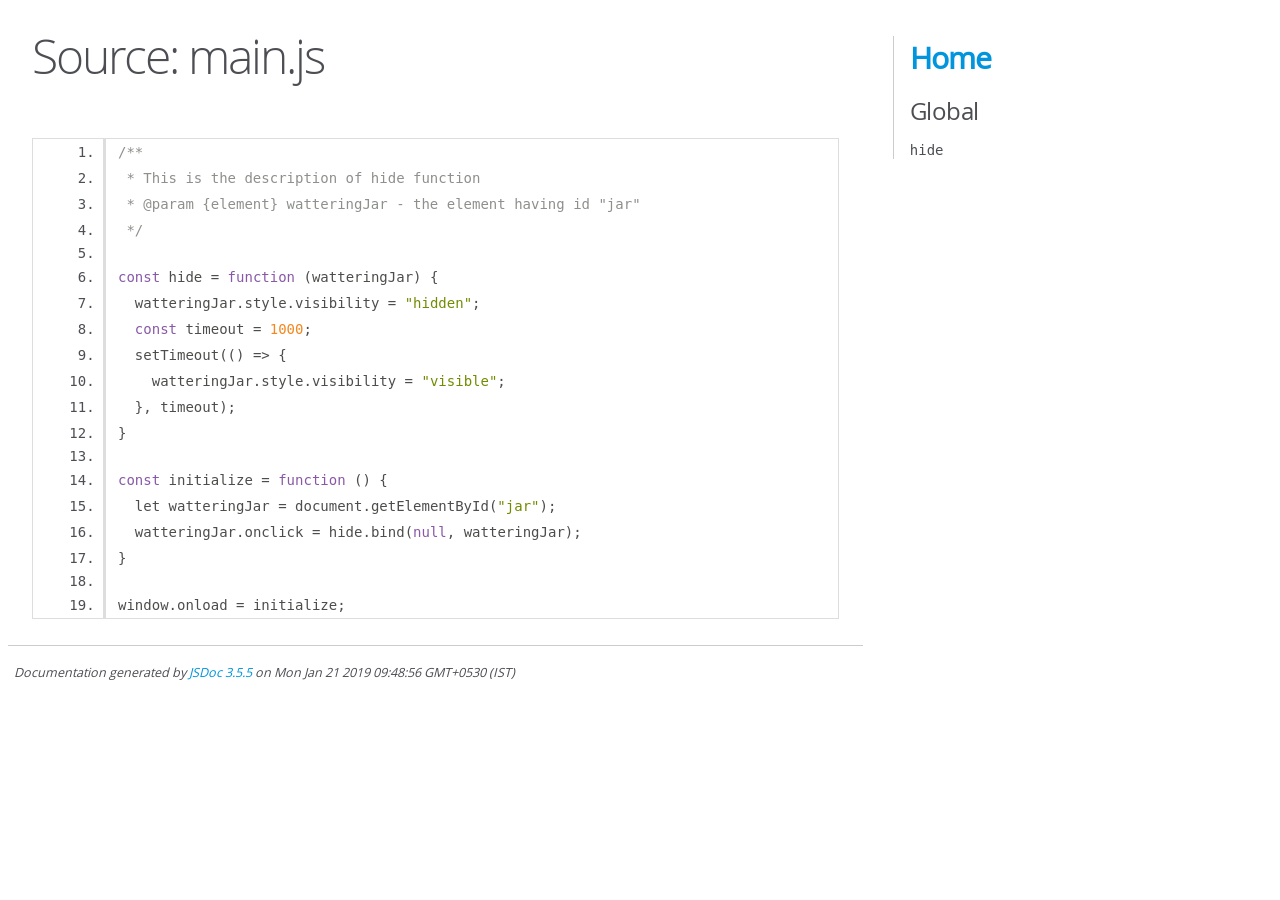
<file: out/main.js.html>
<!DOCTYPE html>
<html lang="en">
<head>
    <meta charset="utf-8">
    <title>JSDoc: Source: main.js</title>

    <script src="scripts/prettify/prettify.js"> </script>
    <script src="scripts/prettify/lang-css.js"> </script>
    <!--[if lt IE 9]>
      <script src="//html5shiv.googlecode.com/svn/trunk/html5.js"></script>
    <![endif]-->
    <link type="text/css" rel="stylesheet" href="styles/prettify-tomorrow.css">
    <link type="text/css" rel="stylesheet" href="styles/jsdoc-default.css">
</head>

<body>

<div id="main">

    <h1 class="page-title">Source: main.js</h1>

    



    
    <section>
        <article>
            <pre class="prettyprint source linenums"><code>/**
 * This is the description of hide function
 * @param {element} watteringJar - the element having id "jar"
 */

const hide = function (watteringJar) {
  watteringJar.style.visibility = "hidden";
  const timeout = 1000;
  setTimeout(() => {
    watteringJar.style.visibility = "visible";
  }, timeout);
}

const initialize = function () {
  let watteringJar = document.getElementById("jar");
  watteringJar.onclick = hide.bind(null, watteringJar);
}

window.onload = initialize;</code></pre>
        </article>
    </section>




</div>

<nav>
    <h2><a href="index.html">Home</a></h2><h3>Global</h3><ul><li><a href="global.html#hide">hide</a></li></ul>
</nav>

<br class="clear">

<footer>
    Documentation generated by <a href="https://github.com/jsdoc3/jsdoc">JSDoc 3.5.5</a> on Mon Jan 21 2019 09:48:56 GMT+0530 (IST)
</footer>

<script> prettyPrint(); </script>
<script src="scripts/linenumber.js"> </script>
</body>
</html>
</file>
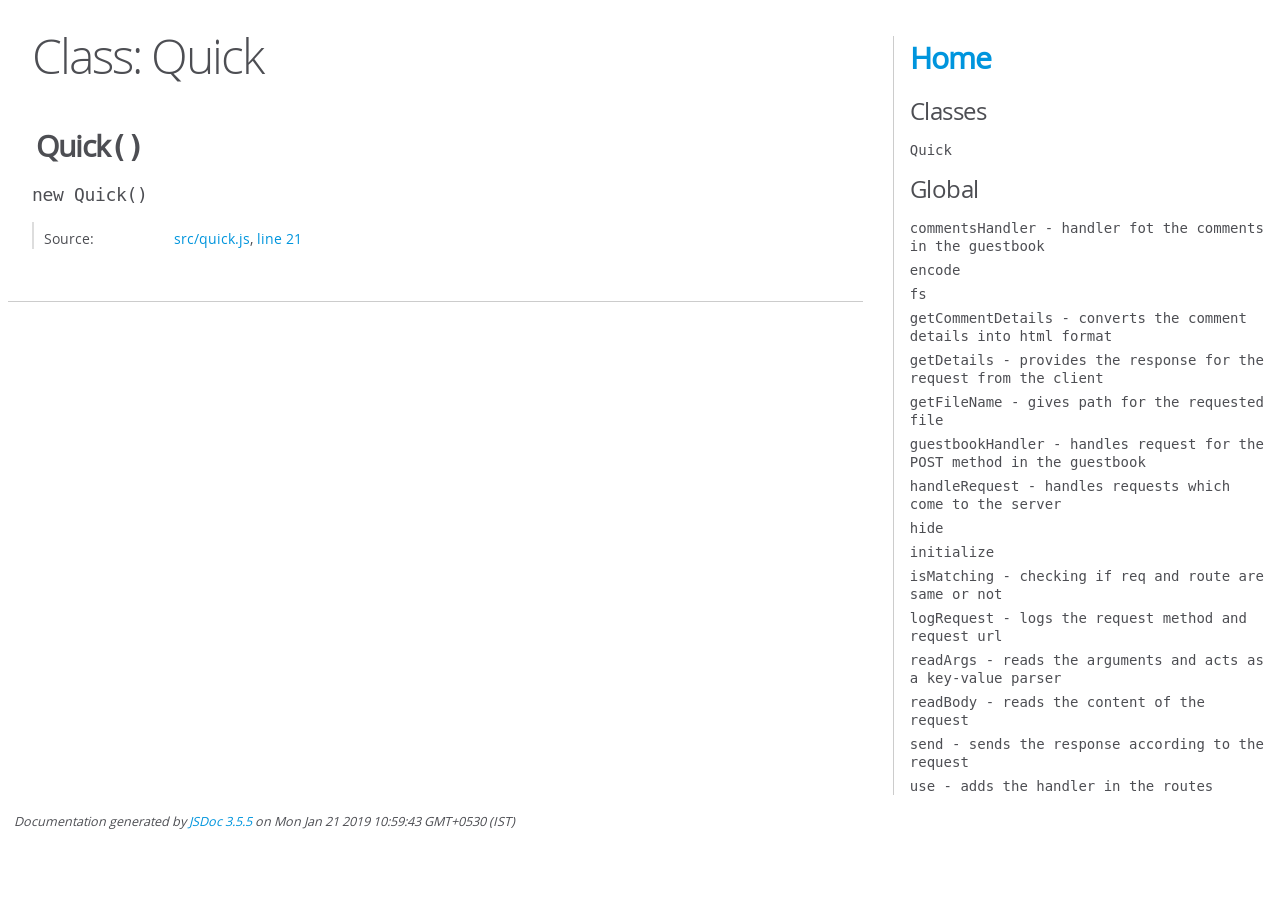
<file: out/Quick.html>
<!DOCTYPE html>
<html lang="en">
<head>
    <meta charset="utf-8">
    <title>JSDoc: Class: Quick</title>

    <script src="scripts/prettify/prettify.js"> </script>
    <script src="scripts/prettify/lang-css.js"> </script>
    <!--[if lt IE 9]>
      <script src="//html5shiv.googlecode.com/svn/trunk/html5.js"></script>
    <![endif]-->
    <link type="text/css" rel="stylesheet" href="styles/prettify-tomorrow.css">
    <link type="text/css" rel="stylesheet" href="styles/jsdoc-default.css">
</head>

<body>

<div id="main">

    <h1 class="page-title">Class: Quick</h1>

    




<section>

<header>
    
        <h2><span class="attribs"><span class="type-signature"></span></span>Quick<span class="signature">()</span><span class="type-signature"></span></h2>
        
    
</header>

<article>
    <div class="container-overview">
    
        

    

    
    <h4 class="name" id="Quick"><span class="type-signature"></span>new Quick<span class="signature">()</span><span class="type-signature"></span></h4>
    

    















<dl class="details">

    

    

    

    

    

    

    

    

    

    

    

    

    
    <dt class="tag-source">Source:</dt>
    <dd class="tag-source"><ul class="dummy"><li>
        <a href="src_quick.js.html">src/quick.js</a>, <a href="src_quick.js.html#line21">line 21</a>
    </li></ul></dd>
    

    

    

    
</dl>


















    
    </div>

    

    

    

    

    

    

    

    

    

    
</article>

</section>




</div>

<nav>
    <h2><a href="index.html">Home</a></h2><h3>Classes</h3><ul><li><a href="Quick.html">Quick</a></li></ul><h3>Global</h3><ul><li><a href="global.html#commentsHandler-handlerfotthecommentsintheguestbook">commentsHandler - handler fot the comments in the guestbook</a></li><li><a href="global.html#encode">encode</a></li><li><a href="global.html#fs">fs</a></li><li><a href="global.html#getCommentDetails-convertsthecommentdetailsintohtmlformat">getCommentDetails - converts the comment details into html format</a></li><li><a href="global.html#getDetails-providestheresponsefortherequestfromtheclient">getDetails - provides the response for the request from the client</a></li><li><a href="global.html#getFileName-givespathfortherequestedfile">getFileName - gives path for the requested file</a></li><li><a href="global.html#guestbookHandler-handlesrequestforthePOSTmethodintheguestbook">guestbookHandler - handles request for the POST method in the guestbook</a></li><li><a href="global.html#handleRequest-handlesrequestswhichcometotheserver">handleRequest - handles requests which come to the server</a></li><li><a href="global.html#hide">hide</a></li><li><a href="global.html#initialize">initialize</a></li><li><a href="global.html#isMatching-checkingifreqandroutearesameornot">isMatching - checking if req and route are same or not</a></li><li><a href="global.html#logRequest-logstherequestmethodandrequesturl">logRequest - logs the request method and request url</a></li><li><a href="global.html#readArgs-readstheargumentsandactsasakey-valueparser">readArgs - reads the arguments and acts as a key-value parser</a></li><li><a href="global.html#readBody-readsthecontentoftherequest">readBody - reads the content of the request</a></li><li><a href="global.html#send-sendstheresponseaccordingtotherequest">send - sends the response according to the request</a></li><li><a href="global.html#use-addsthehandlerintheroutes">use - adds the handler in the routes</a></li></ul>
</nav>

<br class="clear">

<footer>
    Documentation generated by <a href="https://github.com/jsdoc3/jsdoc">JSDoc 3.5.5</a> on Mon Jan 21 2019 10:59:43 GMT+0530 (IST)
</footer>

<script> prettyPrint(); </script>
<script src="scripts/linenumber.js"> </script>
</body>
</html>
</file>
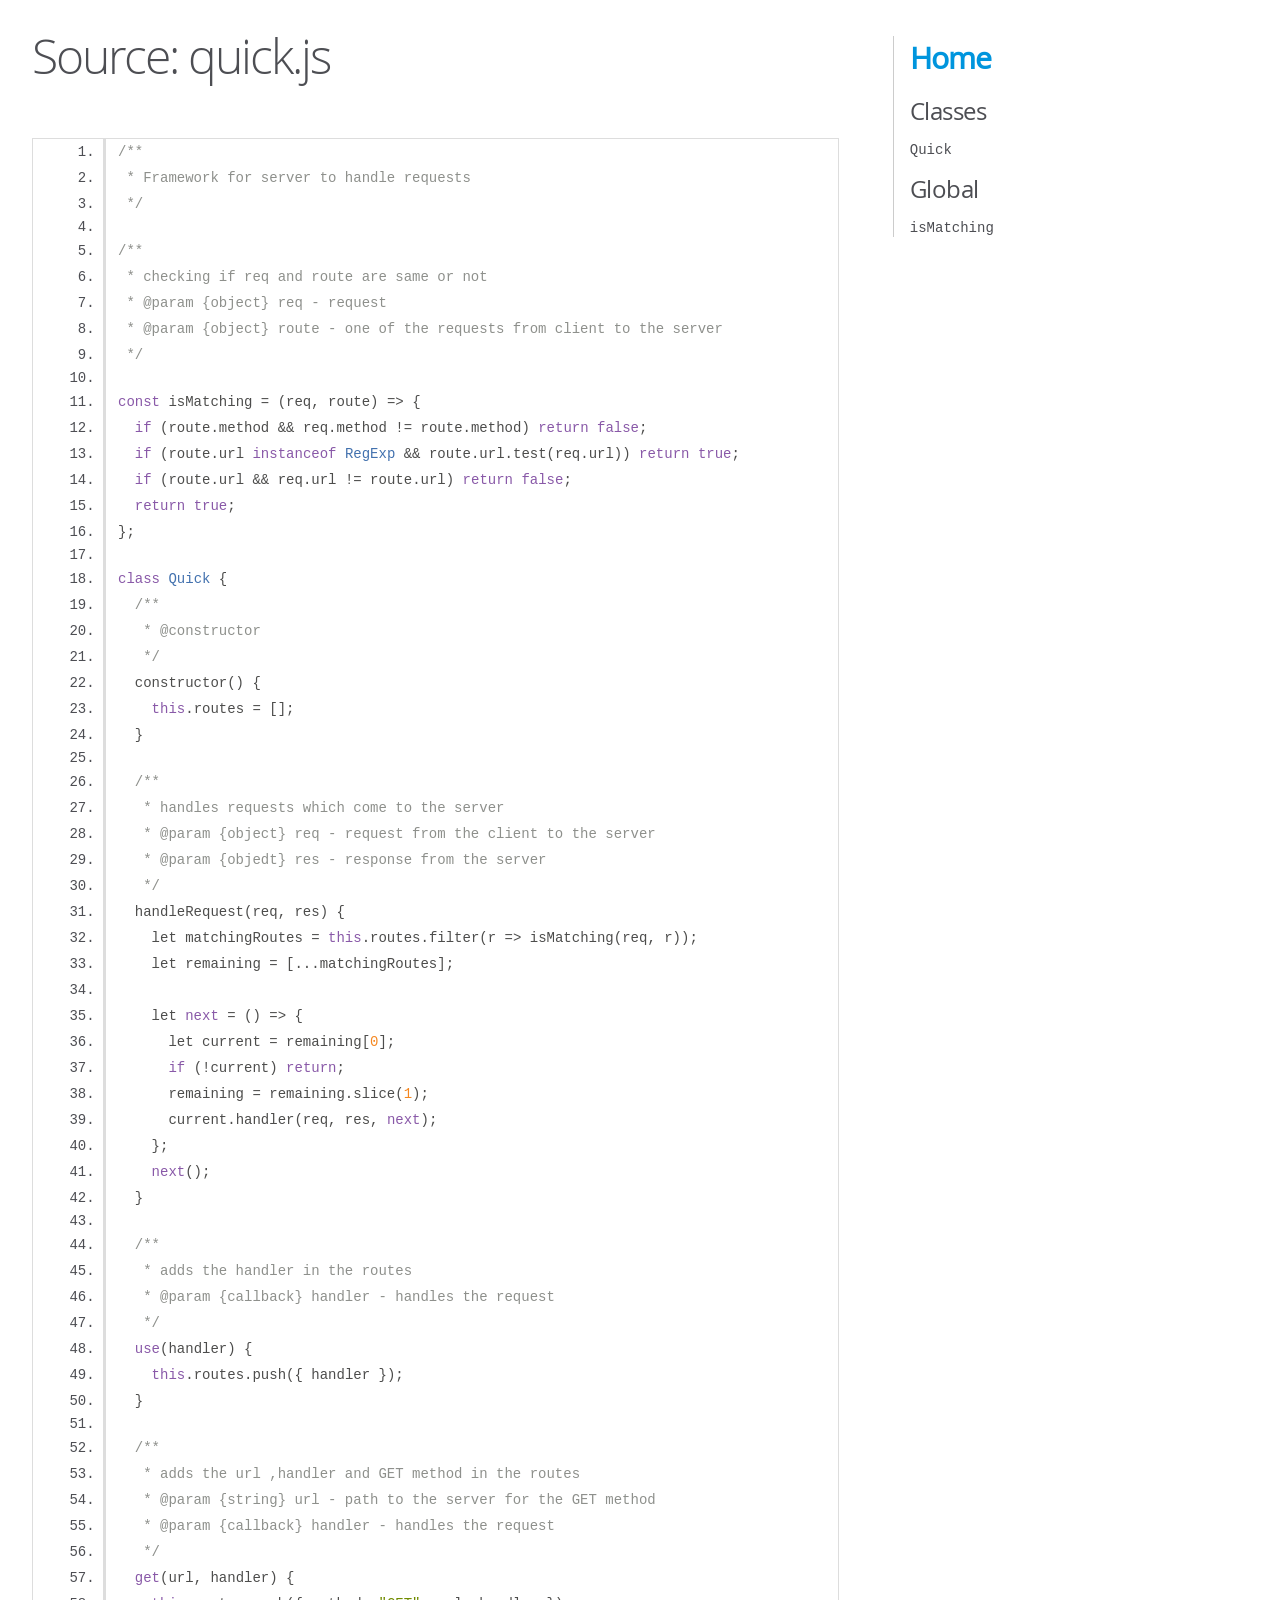
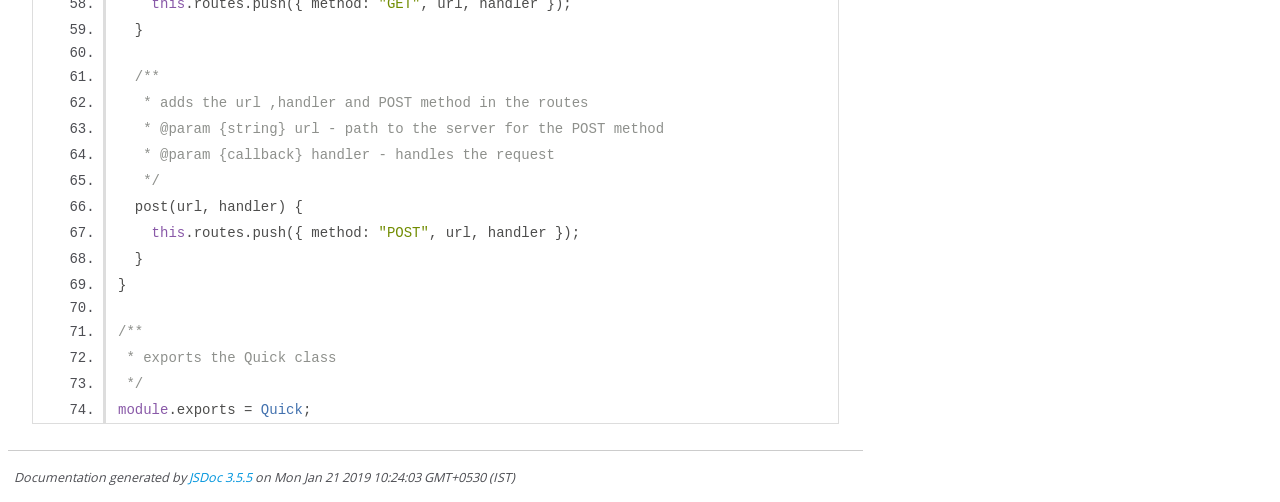
<file: out/quick.js.html>
<!DOCTYPE html>
<html lang="en">
<head>
    <meta charset="utf-8">
    <title>JSDoc: Source: quick.js</title>

    <script src="scripts/prettify/prettify.js"> </script>
    <script src="scripts/prettify/lang-css.js"> </script>
    <!--[if lt IE 9]>
      <script src="//html5shiv.googlecode.com/svn/trunk/html5.js"></script>
    <![endif]-->
    <link type="text/css" rel="stylesheet" href="styles/prettify-tomorrow.css">
    <link type="text/css" rel="stylesheet" href="styles/jsdoc-default.css">
</head>

<body>

<div id="main">

    <h1 class="page-title">Source: quick.js</h1>

    



    
    <section>
        <article>
            <pre class="prettyprint source linenums"><code>/**
 * Framework for server to handle requests
 */

/**
 * checking if req and route are same or not
 * @param {object} req - request 
 * @param {object} route - one of the requests from client to the server
 */

const isMatching = (req, route) => {
  if (route.method &amp;&amp; req.method != route.method) return false;
  if (route.url instanceof RegExp &amp;&amp; route.url.test(req.url)) return true;
  if (route.url &amp;&amp; req.url != route.url) return false;
  return true;
};

class Quick {
  /**
   * @constructor
   */
  constructor() {
    this.routes = [];
  }

  /**
   * handles requests which come to the server
   * @param {object} req - request from the client to the server
   * @param {objedt} res - response from the server
   */
  handleRequest(req, res) {
    let matchingRoutes = this.routes.filter(r => isMatching(req, r));
    let remaining = [...matchingRoutes];
    
    let next = () => {
      let current = remaining[0];
      if (!current) return;
      remaining = remaining.slice(1);
      current.handler(req, res, next);
    };
    next();
  }

  /**
   * adds the handler in the routes
   * @param {callback} handler - handles the request 
   */
  use(handler) {
    this.routes.push({ handler });
  }

  /**
   * adds the url ,handler and GET method in the routes
   * @param {string} url - path to the server for the GET method
   * @param {callback} handler - handles the request 
   */
  get(url, handler) {
    this.routes.push({ method: "GET", url, handler });
  }

  /**
   * adds the url ,handler and POST method in the routes
   * @param {string} url - path to the server for the POST method
   * @param {callback} handler - handles the request 
   */
  post(url, handler) {
    this.routes.push({ method: "POST", url, handler });
  }
}

/**
 * exports the Quick class
 */
module.exports = Quick;</code></pre>
        </article>
    </section>




</div>

<nav>
    <h2><a href="index.html">Home</a></h2><h3>Classes</h3><ul><li><a href="Quick.html">Quick</a></li></ul><h3>Global</h3><ul><li><a href="global.html#isMatching">isMatching</a></li></ul>
</nav>

<br class="clear">

<footer>
    Documentation generated by <a href="https://github.com/jsdoc3/jsdoc">JSDoc 3.5.5</a> on Mon Jan 21 2019 10:24:03 GMT+0530 (IST)
</footer>

<script> prettyPrint(); </script>
<script src="scripts/linenumber.js"> </script>
</body>
</html>
</file>
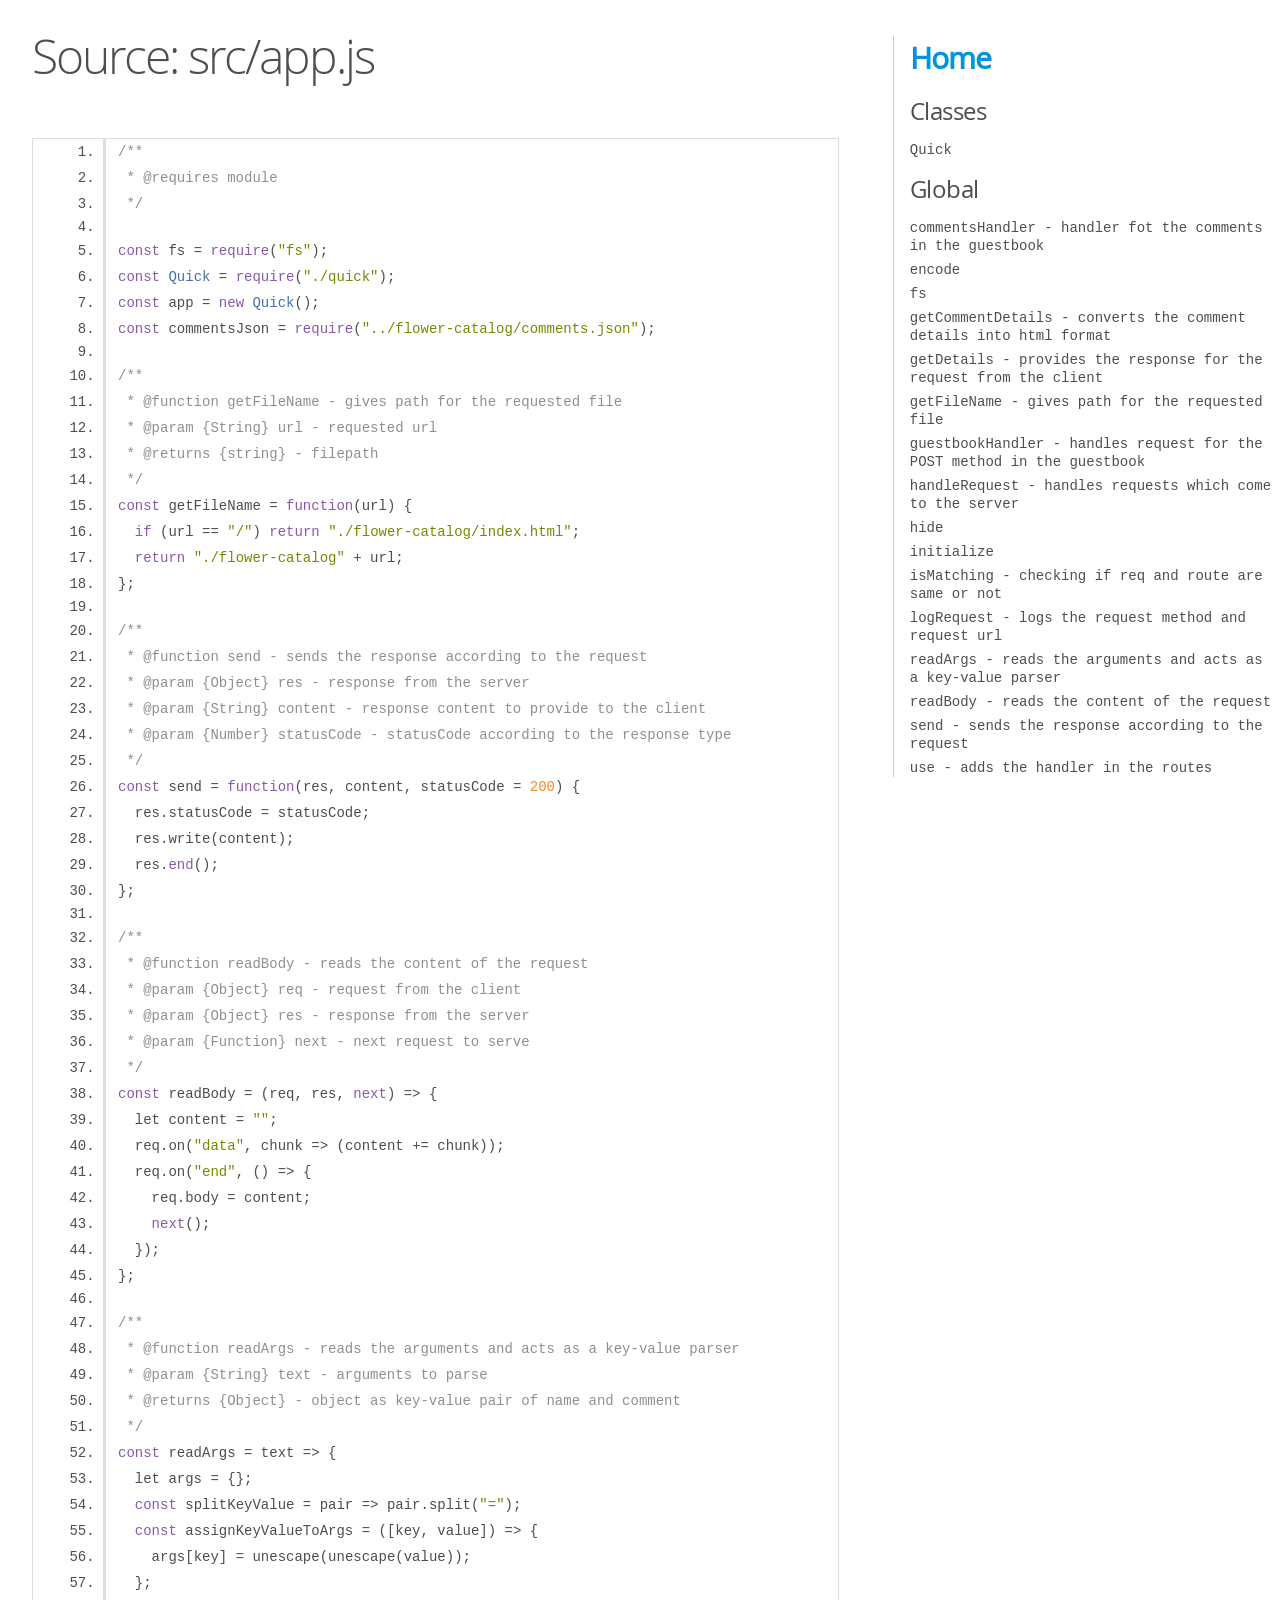
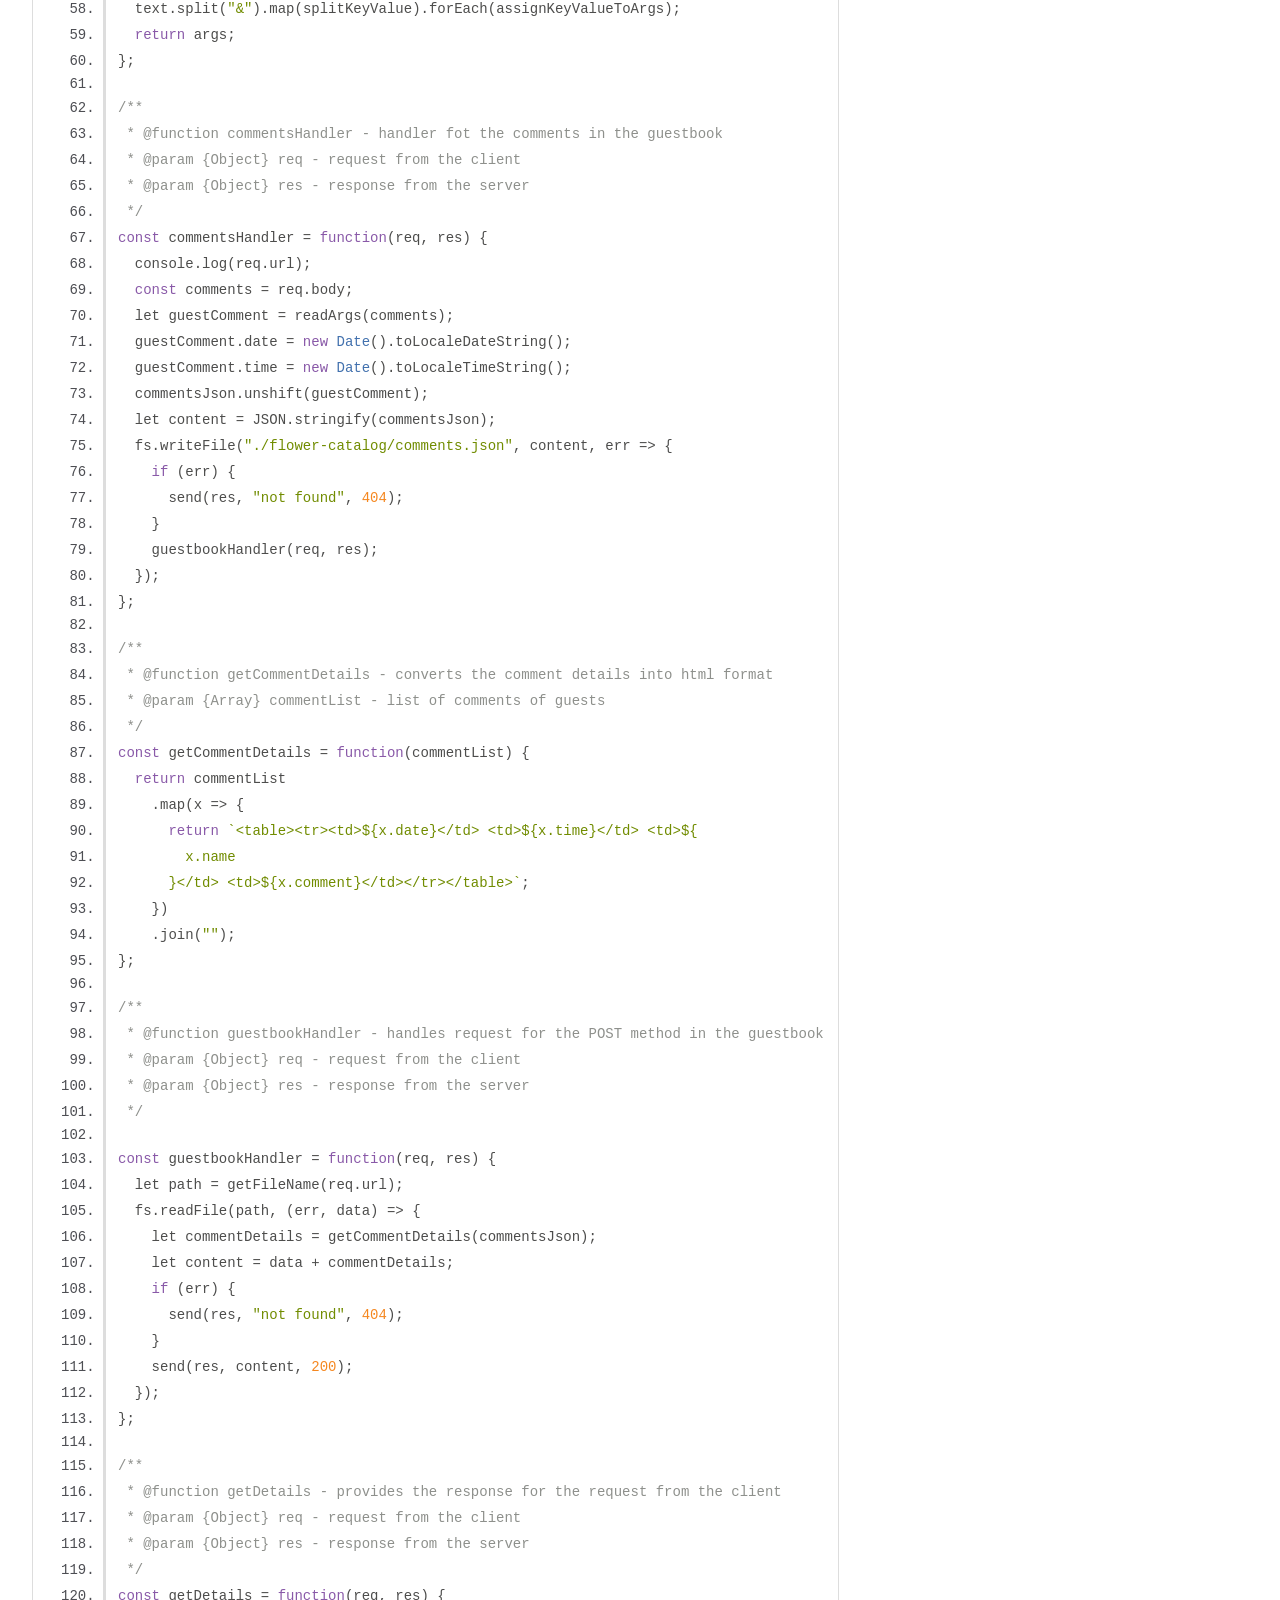
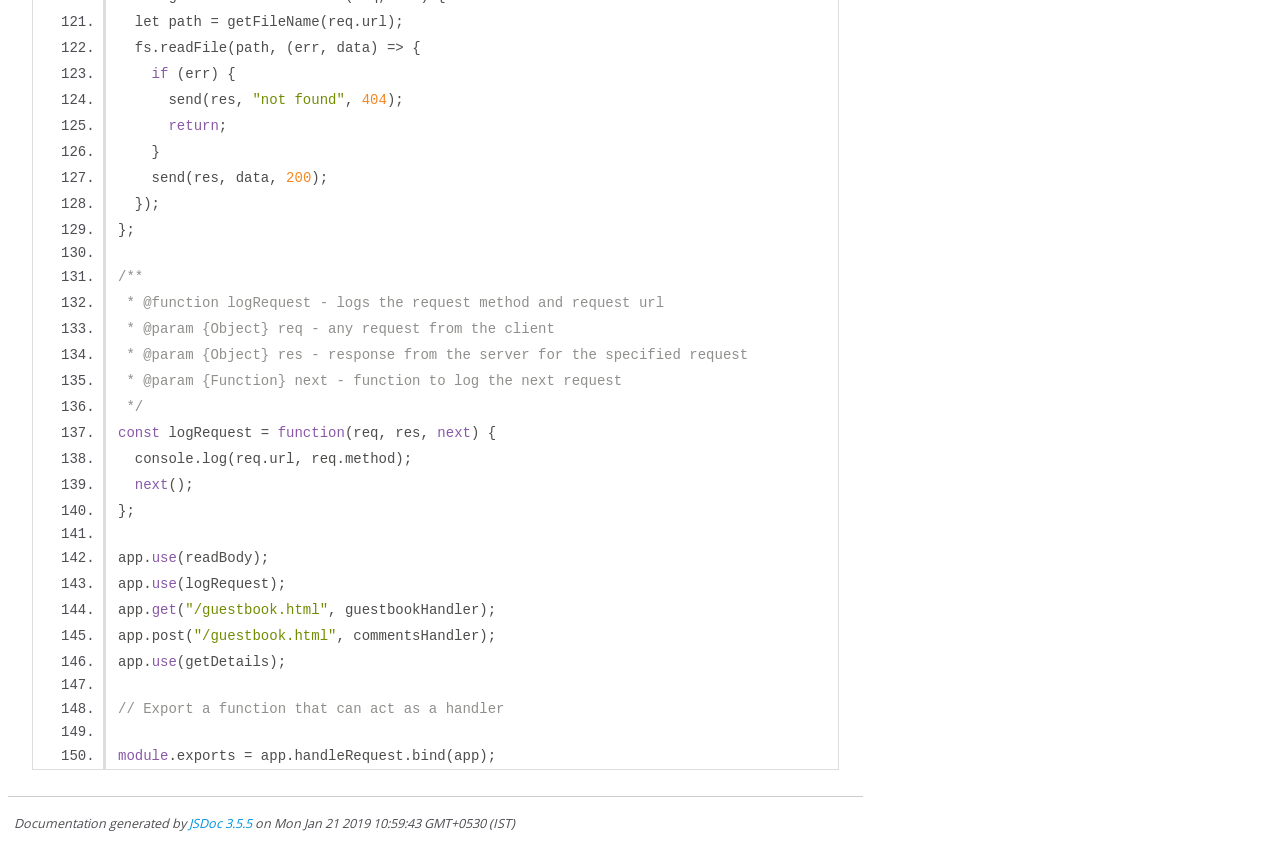
<file: out/src_app.js.html>
<!DOCTYPE html>
<html lang="en">
<head>
    <meta charset="utf-8">
    <title>JSDoc: Source: src/app.js</title>

    <script src="scripts/prettify/prettify.js"> </script>
    <script src="scripts/prettify/lang-css.js"> </script>
    <!--[if lt IE 9]>
      <script src="//html5shiv.googlecode.com/svn/trunk/html5.js"></script>
    <![endif]-->
    <link type="text/css" rel="stylesheet" href="styles/prettify-tomorrow.css">
    <link type="text/css" rel="stylesheet" href="styles/jsdoc-default.css">
</head>

<body>

<div id="main">

    <h1 class="page-title">Source: src/app.js</h1>

    



    
    <section>
        <article>
            <pre class="prettyprint source linenums"><code>/**
 * @requires module
 */

const fs = require("fs");
const Quick = require("./quick");
const app = new Quick();
const commentsJson = require("../flower-catalog/comments.json");

/**
 * @function getFileName - gives path for the requested file
 * @param {String} url - requested url
 * @returns {string} - filepath
 */
const getFileName = function(url) {
  if (url == "/") return "./flower-catalog/index.html";
  return "./flower-catalog" + url;
};

/**
 * @function send - sends the response according to the request
 * @param {Object} res - response from the server
 * @param {String} content - response content to provide to the client
 * @param {Number} statusCode - statusCode according to the response type
 */
const send = function(res, content, statusCode = 200) {
  res.statusCode = statusCode;
  res.write(content);
  res.end();
};

/**
 * @function readBody - reads the content of the request
 * @param {Object} req - request from the client
 * @param {Object} res - response from the server
 * @param {Function} next - next request to serve
 */
const readBody = (req, res, next) => {
  let content = "";
  req.on("data", chunk => (content += chunk));
  req.on("end", () => {
    req.body = content;
    next();
  });
};

/**
 * @function readArgs - reads the arguments and acts as a key-value parser
 * @param {String} text - arguments to parse
 * @returns {Object} - object as key-value pair of name and comment
 */
const readArgs = text => {
  let args = {};
  const splitKeyValue = pair => pair.split("=");
  const assignKeyValueToArgs = ([key, value]) => {
    args[key] = unescape(unescape(value));
  };
  text.split("&amp;").map(splitKeyValue).forEach(assignKeyValueToArgs);
  return args;
};

/**
 * @function commentsHandler - handler fot the comments in the guestbook
 * @param {Object} req - request from the client 
 * @param {Object} res - response from the server
 */
const commentsHandler = function(req, res) {
  console.log(req.url);
  const comments = req.body;
  let guestComment = readArgs(comments);
  guestComment.date = new Date().toLocaleDateString();
  guestComment.time = new Date().toLocaleTimeString();
  commentsJson.unshift(guestComment);
  let content = JSON.stringify(commentsJson);
  fs.writeFile("./flower-catalog/comments.json", content, err => {
    if (err) {
      send(res, "not found", 404);
    }
    guestbookHandler(req, res);
  });
};

/**
 * @function getCommentDetails - converts the comment details into html format 
 * @param {Array} commentList - list of comments of guests
 */
const getCommentDetails = function(commentList) {
  return commentList
    .map(x => {
      return `&lt;table>&lt;tr>&lt;td>${x.date}&lt;/td> &lt;td>${x.time}&lt;/td> &lt;td>${
        x.name
      }&lt;/td> &lt;td>${x.comment}&lt;/td>&lt;/tr>&lt;/table>`;
    })
    .join("");
};

/**
 * @function guestbookHandler - handles request for the POST method in the guestbook
 * @param {Object} req - request from the client 
 * @param {Object} res - response from the server
 */

const guestbookHandler = function(req, res) {
  let path = getFileName(req.url);
  fs.readFile(path, (err, data) => {
    let commentDetails = getCommentDetails(commentsJson);
    let content = data + commentDetails;
    if (err) {
      send(res, "not found", 404);
    }
    send(res, content, 200);
  });
};

/**
 * @function getDetails - provides the response for the request from the client
 * @param {Object} req - request from the client
 * @param {Object} res - response from the server
 */
const getDetails = function(req, res) {
  let path = getFileName(req.url);
  fs.readFile(path, (err, data) => {
    if (err) {
      send(res, "not found", 404);
      return;
    }
    send(res, data, 200);
  });
};

/**
 * @function logRequest - logs the request method and request url
 * @param {Object} req - any request from the client
 * @param {Object} res - response from the server for the specified request
 * @param {Function} next - function to log the next request
 */
const logRequest = function(req, res, next) {
  console.log(req.url, req.method);
  next();
};

app.use(readBody);
app.use(logRequest);
app.get("/guestbook.html", guestbookHandler);
app.post("/guestbook.html", commentsHandler);
app.use(getDetails);

// Export a function that can act as a handler

module.exports = app.handleRequest.bind(app);
</code></pre>
        </article>
    </section>




</div>

<nav>
    <h2><a href="index.html">Home</a></h2><h3>Classes</h3><ul><li><a href="Quick.html">Quick</a></li></ul><h3>Global</h3><ul><li><a href="global.html#commentsHandler-handlerfotthecommentsintheguestbook">commentsHandler - handler fot the comments in the guestbook</a></li><li><a href="global.html#encode">encode</a></li><li><a href="global.html#fs">fs</a></li><li><a href="global.html#getCommentDetails-convertsthecommentdetailsintohtmlformat">getCommentDetails - converts the comment details into html format</a></li><li><a href="global.html#getDetails-providestheresponsefortherequestfromtheclient">getDetails - provides the response for the request from the client</a></li><li><a href="global.html#getFileName-givespathfortherequestedfile">getFileName - gives path for the requested file</a></li><li><a href="global.html#guestbookHandler-handlesrequestforthePOSTmethodintheguestbook">guestbookHandler - handles request for the POST method in the guestbook</a></li><li><a href="global.html#handleRequest-handlesrequestswhichcometotheserver">handleRequest - handles requests which come to the server</a></li><li><a href="global.html#hide">hide</a></li><li><a href="global.html#initialize">initialize</a></li><li><a href="global.html#isMatching-checkingifreqandroutearesameornot">isMatching - checking if req and route are same or not</a></li><li><a href="global.html#logRequest-logstherequestmethodandrequesturl">logRequest - logs the request method and request url</a></li><li><a href="global.html#readArgs-readstheargumentsandactsasakey-valueparser">readArgs - reads the arguments and acts as a key-value parser</a></li><li><a href="global.html#readBody-readsthecontentoftherequest">readBody - reads the content of the request</a></li><li><a href="global.html#send-sendstheresponseaccordingtotherequest">send - sends the response according to the request</a></li><li><a href="global.html#use-addsthehandlerintheroutes">use - adds the handler in the routes</a></li></ul>
</nav>

<br class="clear">

<footer>
    Documentation generated by <a href="https://github.com/jsdoc3/jsdoc">JSDoc 3.5.5</a> on Mon Jan 21 2019 10:59:43 GMT+0530 (IST)
</footer>

<script> prettyPrint(); </script>
<script src="scripts/linenumber.js"> </script>
</body>
</html>
</file>
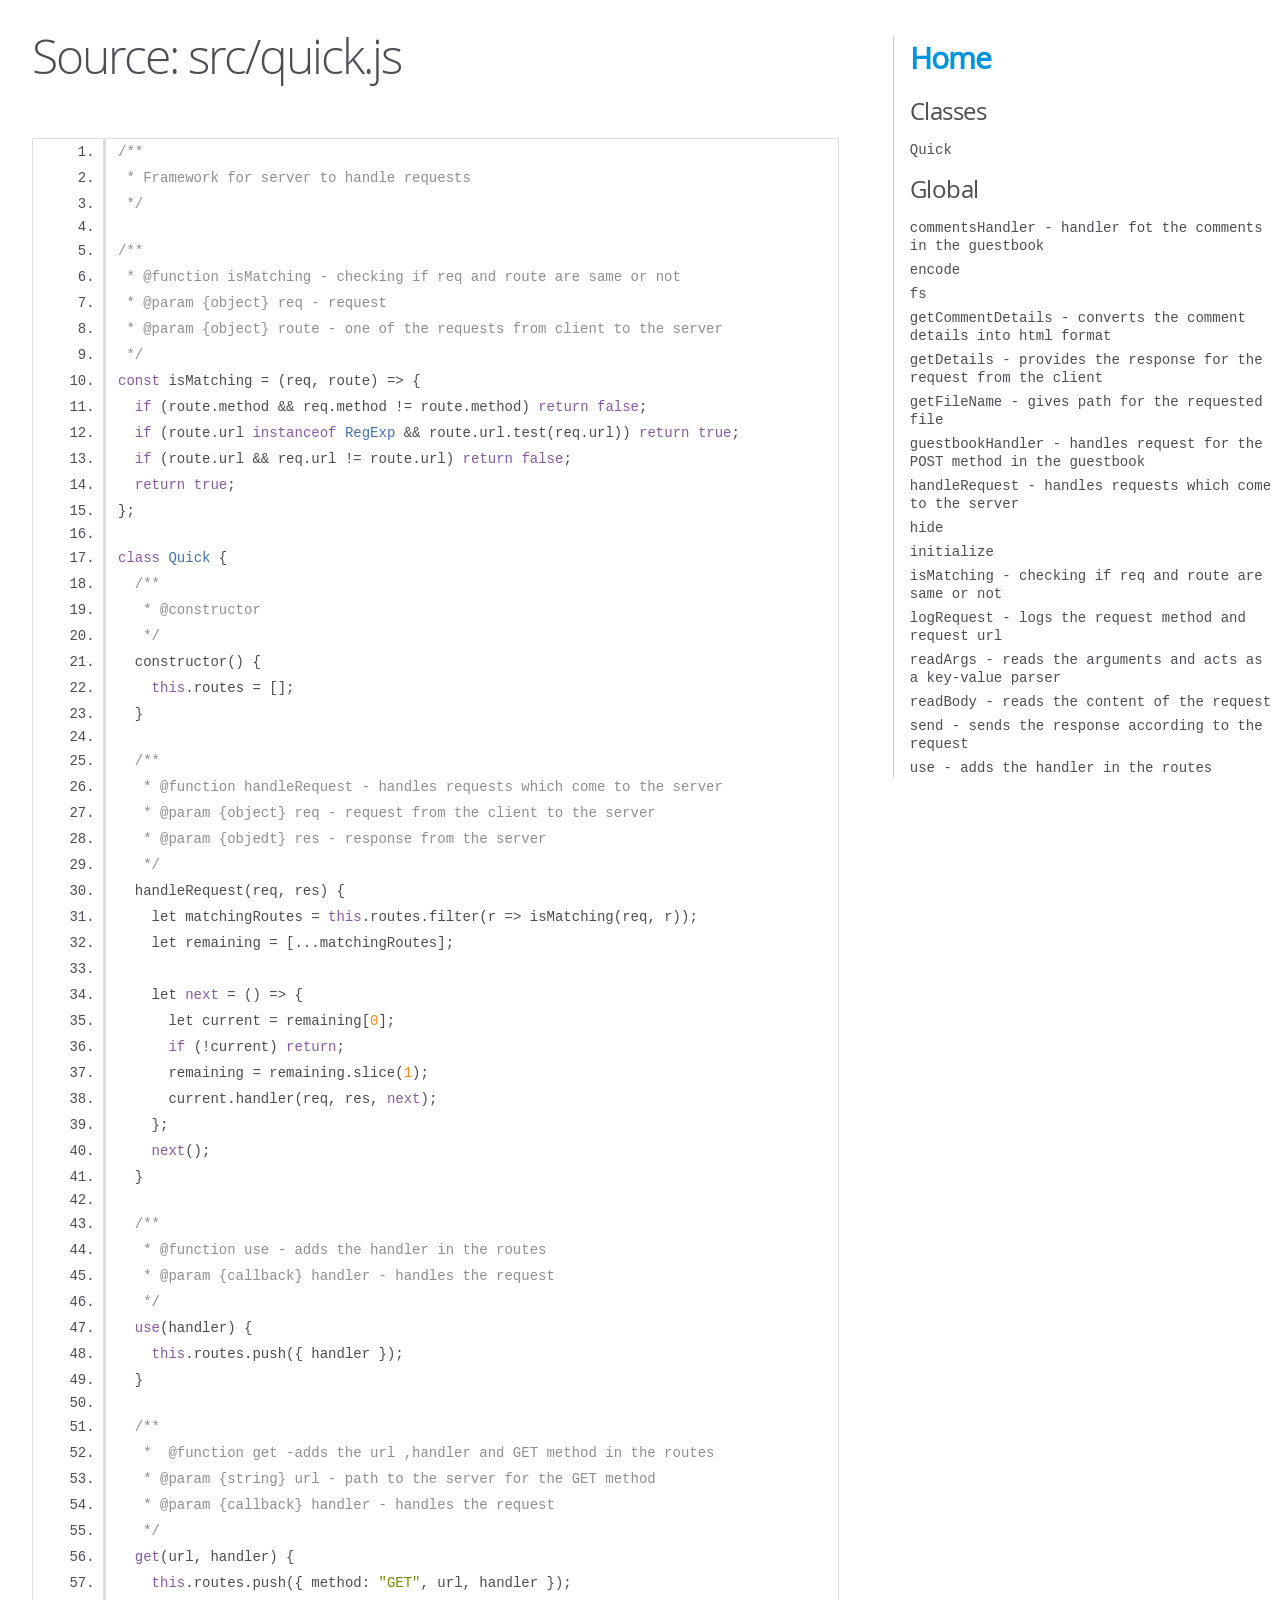
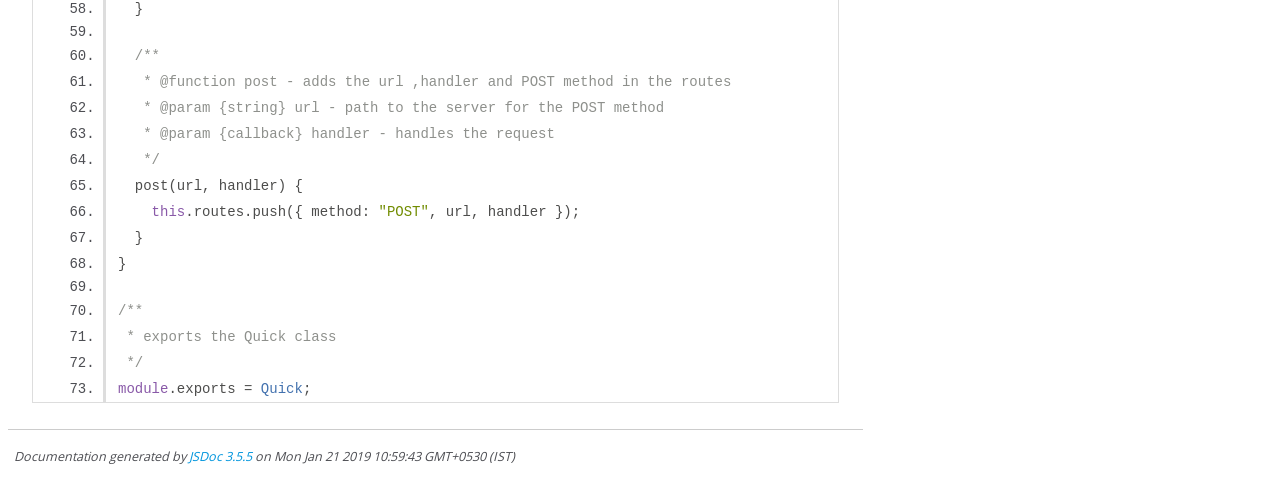
<file: out/src_quick.js.html>
<!DOCTYPE html>
<html lang="en">
<head>
    <meta charset="utf-8">
    <title>JSDoc: Source: src/quick.js</title>

    <script src="scripts/prettify/prettify.js"> </script>
    <script src="scripts/prettify/lang-css.js"> </script>
    <!--[if lt IE 9]>
      <script src="//html5shiv.googlecode.com/svn/trunk/html5.js"></script>
    <![endif]-->
    <link type="text/css" rel="stylesheet" href="styles/prettify-tomorrow.css">
    <link type="text/css" rel="stylesheet" href="styles/jsdoc-default.css">
</head>

<body>

<div id="main">

    <h1 class="page-title">Source: src/quick.js</h1>

    



    
    <section>
        <article>
            <pre class="prettyprint source linenums"><code>/**
 * Framework for server to handle requests
 */

/**
 * @function isMatching - checking if req and route are same or not
 * @param {object} req - request 
 * @param {object} route - one of the requests from client to the server
 */
const isMatching = (req, route) => {
  if (route.method &amp;&amp; req.method != route.method) return false;
  if (route.url instanceof RegExp &amp;&amp; route.url.test(req.url)) return true;
  if (route.url &amp;&amp; req.url != route.url) return false;
  return true;
};

class Quick {
  /**
   * @constructor
   */
  constructor() {
    this.routes = [];
  }

  /**
   * @function handleRequest - handles requests which come to the server
   * @param {object} req - request from the client to the server
   * @param {objedt} res - response from the server
   */
  handleRequest(req, res) {
    let matchingRoutes = this.routes.filter(r => isMatching(req, r));
    let remaining = [...matchingRoutes];
    
    let next = () => {
      let current = remaining[0];
      if (!current) return;
      remaining = remaining.slice(1);
      current.handler(req, res, next);
    };
    next();
  }

  /**
   * @function use - adds the handler in the routes
   * @param {callback} handler - handles the request 
   */
  use(handler) {
    this.routes.push({ handler });
  }

  /**
   *  @function get -adds the url ,handler and GET method in the routes
   * @param {string} url - path to the server for the GET method
   * @param {callback} handler - handles the request 
   */
  get(url, handler) {
    this.routes.push({ method: "GET", url, handler });
  }

  /**
   * @function post - adds the url ,handler and POST method in the routes
   * @param {string} url - path to the server for the POST method
   * @param {callback} handler - handles the request 
   */
  post(url, handler) {
    this.routes.push({ method: "POST", url, handler });
  }
}

/**
 * exports the Quick class
 */
module.exports = Quick;</code></pre>
        </article>
    </section>




</div>

<nav>
    <h2><a href="index.html">Home</a></h2><h3>Classes</h3><ul><li><a href="Quick.html">Quick</a></li></ul><h3>Global</h3><ul><li><a href="global.html#commentsHandler-handlerfotthecommentsintheguestbook">commentsHandler - handler fot the comments in the guestbook</a></li><li><a href="global.html#encode">encode</a></li><li><a href="global.html#fs">fs</a></li><li><a href="global.html#getCommentDetails-convertsthecommentdetailsintohtmlformat">getCommentDetails - converts the comment details into html format</a></li><li><a href="global.html#getDetails-providestheresponsefortherequestfromtheclient">getDetails - provides the response for the request from the client</a></li><li><a href="global.html#getFileName-givespathfortherequestedfile">getFileName - gives path for the requested file</a></li><li><a href="global.html#guestbookHandler-handlesrequestforthePOSTmethodintheguestbook">guestbookHandler - handles request for the POST method in the guestbook</a></li><li><a href="global.html#handleRequest-handlesrequestswhichcometotheserver">handleRequest - handles requests which come to the server</a></li><li><a href="global.html#hide">hide</a></li><li><a href="global.html#initialize">initialize</a></li><li><a href="global.html#isMatching-checkingifreqandroutearesameornot">isMatching - checking if req and route are same or not</a></li><li><a href="global.html#logRequest-logstherequestmethodandrequesturl">logRequest - logs the request method and request url</a></li><li><a href="global.html#readArgs-readstheargumentsandactsasakey-valueparser">readArgs - reads the arguments and acts as a key-value parser</a></li><li><a href="global.html#readBody-readsthecontentoftherequest">readBody - reads the content of the request</a></li><li><a href="global.html#send-sendstheresponseaccordingtotherequest">send - sends the response according to the request</a></li><li><a href="global.html#use-addsthehandlerintheroutes">use - adds the handler in the routes</a></li></ul>
</nav>

<br class="clear">

<footer>
    Documentation generated by <a href="https://github.com/jsdoc3/jsdoc">JSDoc 3.5.5</a> on Mon Jan 21 2019 10:59:43 GMT+0530 (IST)
</footer>

<script> prettyPrint(); </script>
<script src="scripts/linenumber.js"> </script>
</body>
</html>
</file>
<file: main.css>
.heading{
  color: orange;
  border-top: 1px solid black;
  border-bottom :1px solid black;
  text-align: center;
  padding: 10px;
  padding-left: 400px;
}

.main{
  display: flex;
}
.flower{
  padding-top: 10px;
}
.menu
{
  padding: 300px;
  padding-left: 10px;
}
</file>
<file: out/styles/prettify-tomorrow.css>
/* Tomorrow Theme */
/* Original theme - https://github.com/chriskempson/tomorrow-theme */
/* Pretty printing styles. Used with prettify.js. */
/* SPAN elements with the classes below are added by prettyprint. */
/* plain text */
.pln {
  color: #4d4d4c; }

@media screen {
  /* string content */
  .str {
    color: #718c00; }

  /* a keyword */
  .kwd {
    color: #8959a8; }

  /* a comment */
  .com {
    color: #8e908c; }

  /* a type name */
  .typ {
    color: #4271ae; }

  /* a literal value */
  .lit {
    color: #f5871f; }

  /* punctuation */
  .pun {
    color: #4d4d4c; }

  /* lisp open bracket */
  .opn {
    color: #4d4d4c; }

  /* lisp close bracket */
  .clo {
    color: #4d4d4c; }

  /* a markup tag name */
  .tag {
    color: #c82829; }

  /* a markup attribute name */
  .atn {
    color: #f5871f; }

  /* a markup attribute value */
  .atv {
    color: #3e999f; }

  /* a declaration */
  .dec {
    color: #f5871f; }

  /* a variable name */
  .var {
    color: #c82829; }

  /* a function name */
  .fun {
    color: #4271ae; } }
/* Use higher contrast and text-weight for printable form. */
@media print, projection {
  .str {
    color: #060; }

  .kwd {
    color: #006;
    font-weight: bold; }

  .com {
    color: #600;
    font-style: italic; }

  .typ {
    color: #404;
    font-weight: bold; }

  .lit {
    color: #044; }

  .pun, .opn, .clo {
    color: #440; }

  .tag {
    color: #006;
    font-weight: bold; }

  .atn {
    color: #404; }

  .atv {
    color: #060; } }
/* Style */
/*
pre.prettyprint {
  background: white;
  font-family: Consolas, Monaco, 'Andale Mono', monospace;
  font-size: 12px;
  line-height: 1.5;
  border: 1px solid #ccc;
  padding: 10px; }
*/

/* Specify class=linenums on a pre to get line numbering */
ol.linenums {
  margin-top: 0;
  margin-bottom: 0; }

/* IE indents via margin-left */
li.L0,
li.L1,
li.L2,
li.L3,
li.L4,
li.L5,
li.L6,
li.L7,
li.L8,
li.L9 {
  /* */ }

/* Alternate shading for lines */
li.L1,
li.L3,
li.L5,
li.L7,
li.L9 {
  /* */ }
</file>
<file: out/styles/jsdoc-default.css>
@font-face {
    font-family: 'Open Sans';
    font-weight: normal;
    font-style: normal;
    src: url('../fonts/OpenSans-Regular-webfont.eot');
    src:
        local('Open Sans'),
        local('OpenSans'),
        url('../fonts/OpenSans-Regular-webfont.eot?#iefix') format('embedded-opentype'),
        url('../fonts/OpenSans-Regular-webfont.woff') format('woff'),
        url('../fonts/OpenSans-Regular-webfont.svg#open_sansregular') format('svg');
}

@font-face {
    font-family: 'Open Sans Light';
    font-weight: normal;
    font-style: normal;
    src: url('../fonts/OpenSans-Light-webfont.eot');
    src:
        local('Open Sans Light'),
        local('OpenSans Light'),
        url('../fonts/OpenSans-Light-webfont.eot?#iefix') format('embedded-opentype'),
        url('../fonts/OpenSans-Light-webfont.woff') format('woff'),
        url('../fonts/OpenSans-Light-webfont.svg#open_sanslight') format('svg');
}

html
{
    overflow: auto;
    background-color: #fff;
    font-size: 14px;
}

body
{
    font-family: 'Open Sans', sans-serif;
    line-height: 1.5;
    color: #4d4e53;
    background-color: white;
}

a, a:visited, a:active {
    color: #0095dd;
    text-decoration: none;
}

a:hover {
    text-decoration: underline;
}

header
{
    display: block;
    padding: 0px 4px;
}

tt, code, kbd, samp {
    font-family: Consolas, Monaco, 'Andale Mono', monospace;
}

.class-description {
    font-size: 130%;
    line-height: 140%;
    margin-bottom: 1em;
    margin-top: 1em;
}

.class-description:empty {
    margin: 0;
}

#main {
    float: left;
    width: 70%;
}

article dl {
    margin-bottom: 40px;
}

article img {
  max-width: 100%;
}

section
{
    display: block;
    background-color: #fff;
    padding: 12px 24px;
    border-bottom: 1px solid #ccc;
    margin-right: 30px;
}

.variation {
    display: none;
}

.signature-attributes {
    font-size: 60%;
    color: #aaa;
    font-style: italic;
    font-weight: lighter;
}

nav
{
    display: block;
    float: right;
    margin-top: 28px;
    width: 30%;
    box-sizing: border-box;
    border-left: 1px solid #ccc;
    padding-left: 16px;
}

nav ul {
    font-family: 'Lucida Grande', 'Lucida Sans Unicode', arial, sans-serif;
    font-size: 100%;
    line-height: 17px;
    padding: 0;
    margin: 0;
    list-style-type: none;
}

nav ul a, nav ul a:visited, nav ul a:active {
    font-family: Consolas, Monaco, 'Andale Mono', monospace;
    line-height: 18px;
    color: #4D4E53;
}

nav h3 {
    margin-top: 12px;
}

nav li {
    margin-top: 6px;
}

footer {
    display: block;
    padding: 6px;
    margin-top: 12px;
    font-style: italic;
    font-size: 90%;
}

h1, h2, h3, h4 {
    font-weight: 200;
    margin: 0;
}

h1
{
    font-family: 'Open Sans Light', sans-serif;
    font-size: 48px;
    letter-spacing: -2px;
    margin: 12px 24px 20px;
}

h2, h3.subsection-title
{
    font-size: 30px;
    font-weight: 700;
    letter-spacing: -1px;
    margin-bottom: 12px;
}

h3
{
    font-size: 24px;
    letter-spacing: -0.5px;
    margin-bottom: 12px;
}

h4
{
    font-size: 18px;
    letter-spacing: -0.33px;
    margin-bottom: 12px;
    color: #4d4e53;
}

h5, .container-overview .subsection-title
{
    font-size: 120%;
    font-weight: bold;
    letter-spacing: -0.01em;
    margin: 8px 0 3px 0;
}

h6
{
    font-size: 100%;
    letter-spacing: -0.01em;
    margin: 6px 0 3px 0;
    font-style: italic;
}

table
{
    border-spacing: 0;
    border: 0;
    border-collapse: collapse;
}

td, th
{
    border: 1px solid #ddd;
    margin: 0px;
    text-align: left;
    vertical-align: top;
    padding: 4px 6px;
    display: table-cell;
}

thead tr
{
    background-color: #ddd;
    font-weight: bold;
}

th { border-right: 1px solid #aaa; }
tr > th:last-child { border-right: 1px solid #ddd; }

.ancestors, .attribs { color: #999; }
.ancestors a, .attribs a
{
    color: #999 !important;
    text-decoration: none;
}

.clear
{
    clear: both;
}

.important
{
    font-weight: bold;
    color: #950B02;
}

.yes-def {
    text-indent: -1000px;
}

.type-signature {
    color: #aaa;
}

.name, .signature {
    font-family: Consolas, Monaco, 'Andale Mono', monospace;
}

.details { margin-top: 14px; border-left: 2px solid #DDD; }
.details dt { width: 120px; float: left; padding-left: 10px;  padding-top: 6px; }
.details dd { margin-left: 70px; }
.details ul { margin: 0; }
.details ul { list-style-type: none; }
.details li { margin-left: 30px; padding-top: 6px; }
.details pre.prettyprint { margin: 0 }
.details .object-value { padding-top: 0; }

.description {
    margin-bottom: 1em;
    margin-top: 1em;
}

.code-caption
{
    font-style: italic;
    font-size: 107%;
    margin: 0;
}

.prettyprint
{
    border: 1px solid #ddd;
    width: 80%;
    overflow: auto;
}

.prettyprint.source {
    width: inherit;
}

.prettyprint code
{
    font-size: 100%;
    line-height: 18px;
    display: block;
    padding: 4px 12px;
    margin: 0;
    background-color: #fff;
    color: #4D4E53;
}

.prettyprint code span.line
{
  display: inline-block;
}

.prettyprint.linenums
{
  padding-left: 70px;
  -webkit-user-select: none;
  -moz-user-select: none;
  -ms-user-select: none;
  user-select: none;
}

.prettyprint.linenums ol
{
  padding-left: 0;
}

.prettyprint.linenums li
{
  border-left: 3px #ddd solid;
}

.prettyprint.linenums li.selected,
.prettyprint.linenums li.selected *
{
  background-color: lightyellow;
}

.prettyprint.linenums li *
{
  -webkit-user-select: text;
  -moz-user-select: text;
  -ms-user-select: text;
  user-select: text;
}

.params .name, .props .name, .name code {
    color: #4D4E53;
    font-family: Consolas, Monaco, 'Andale Mono', monospace;
    font-size: 100%;
}

.params td.description > p:first-child,
.props td.description > p:first-child
{
    margin-top: 0;
    padding-top: 0;
}

.params td.description > p:last-child,
.props td.description > p:last-child
{
    margin-bottom: 0;
    padding-bottom: 0;
}

.disabled {
    color: #454545;
}
</file>
